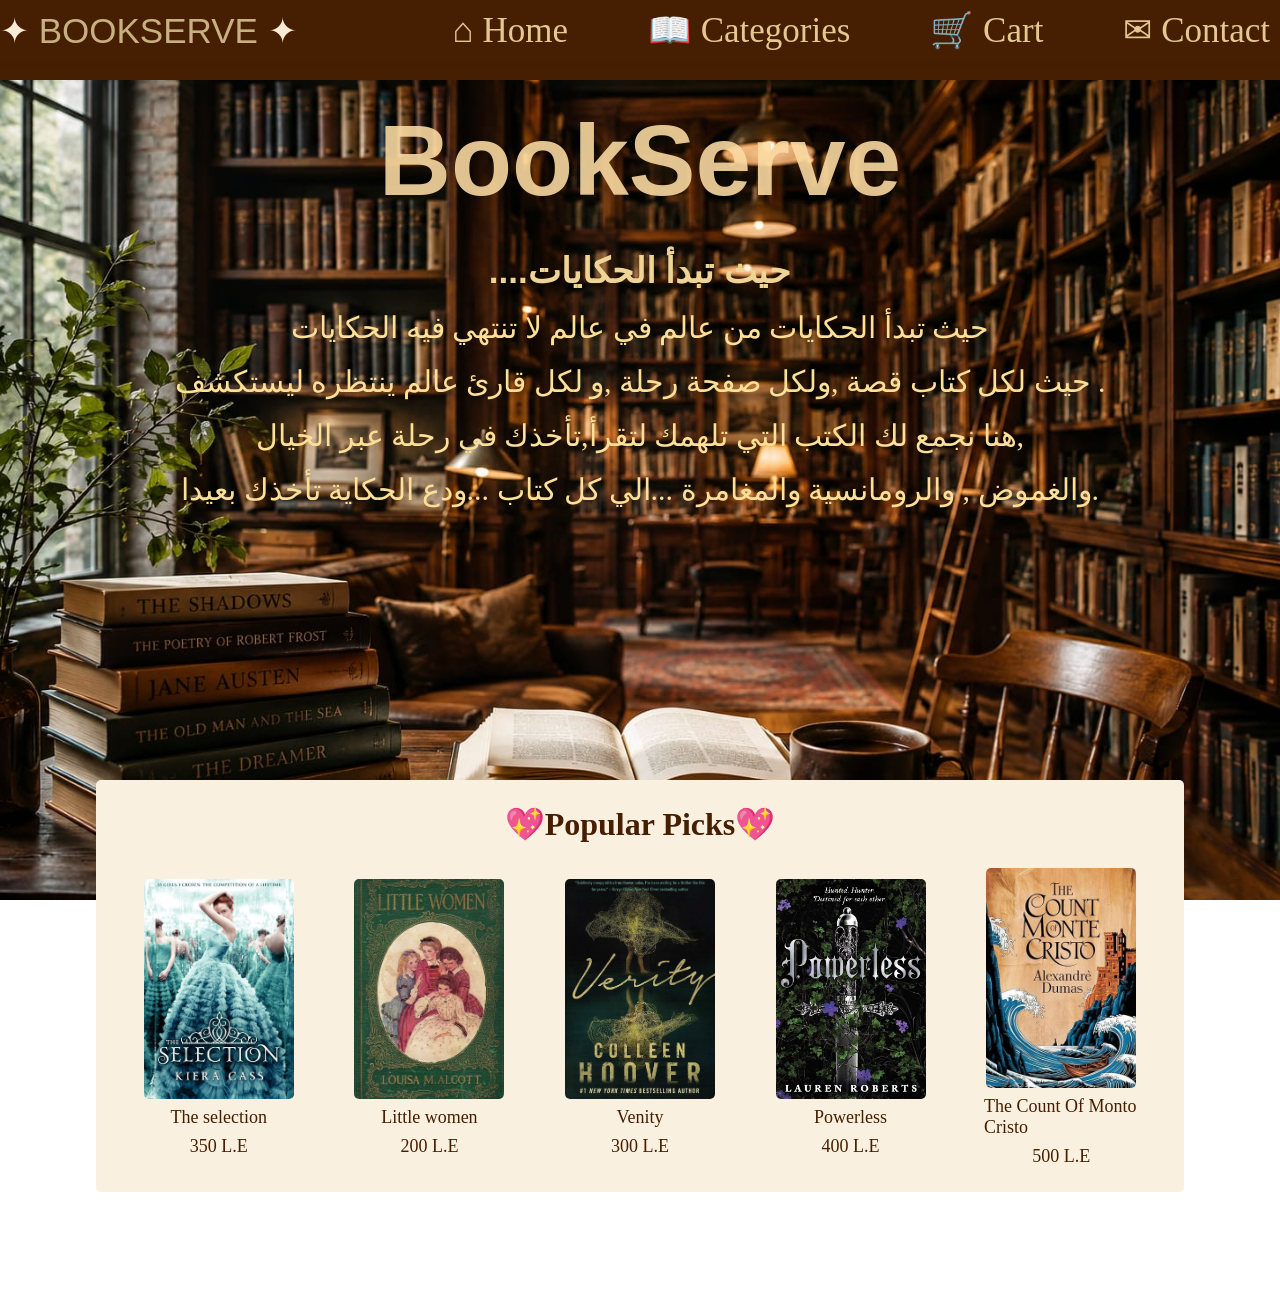
<file: index.html>
<html lang="en">

<head>
    <meta charset="UTF-8">
    <meta name="viewport" content="width=device-width, initial-scale=1.0">
   
    <title>BookServe</title>
    <link rel="stylesheet" href="../home/home.css">
</head>

<body>
    <header>
        <div id="navBar">
            <nav>
                <div class="logo">
                    <span>✦</span>
                    BOOKSERVE
                    <span>✦</span>
                </div>
                <ul>
                    <li>
                        <a href="../index.html">
                            <span class="icon">⌂</span>
                            Home
                        </a>
                    </li>

                    <li>
                        <a href="../categories/cat.html">
                            <span class="icon">📖</span>
                            Categories
                        </a>
                    </li>

                    <li>
                        <a href="#cart">
                            <span class="icon" id="cartButton">🛒</span>
                            Cart
                        </a>
                    </li>

                    <li>
                        <a href="../contact/contact.html">
                            <span class="icon">✉</span>
                            Contact
                        </a>
                    </li>
                </ul>
            </nav>
        </div>

    <!-- here is the content -->
 
        <section>
            <div>
                <h1>BookServe</h1>
            </div>

            <div class="content">
                <h2>....حيث تبدأ الحكايات</h2>
                <p>حيث تبدأ الحكايات من عالم في عالم لا تنتهي فيه الحكايات <br>
                    حيث لكل كتاب قصة ,ولكل صفحة رحلة ,و لكل قارئ عالم ينتظره ليستكشف . <br>
                    هنا نجمع لك الكتب التي تلهمك لتقرأ,تأخذك في رحلة عبر الخيال, <br>
                    والغموض , والرومانسية والمغامرة ...الي كل كتاب ...ودع الحكاية تأخذك بعيدا.
                </p>
            </div>
        </section>
    </header>

    <div class="conten">
        <h2> 💖Popular Picks💖</h2>
        <div class="conten-books">
            <img src="imghome/WhatsApp Image 2026-08-22 at 12.25.06 AM (1).jpeg" alt="book">
            <p>The selection</p>
            <p>350 L.E</p>
        </div>
        <div class="conten-books">
            <img src="imghome/WhatsApp Image 2026-08-22 at 12.25.06 AM (2).jpeg" alt="little">
            <p>Little women</p>
            <p>200 L.E</p>
        </div>
        <div class="conten-books">
            <img src="imghome/WhatsApp Image 2026-08-22 at 12.25.06 AM.jpeg" alt="book">
            <p>Venity</p>
            <p>300 L.E</p>
        </div>
        <div class="conten-books">
            <img src="imghome/WhatsApp Image 2026-08-22 at 12.25.07 AM (1).jpeg" alt="book">
            <p>Powerless</p>
            <p>400 L.E</p>
        </div>
        <div class="conten-books">
            <img src="imghome/WhatsApp Image 2026-08-22 at 12.25.07 AM.jpeg" alt="book">
            <p>The Count Of Monto Cristo</p>
            <p>500 L.E</p>
        </div>
    </div>

    <script>
        alert('Welcome To BookServe');
    </script>
    
</body>

</html>
</file>
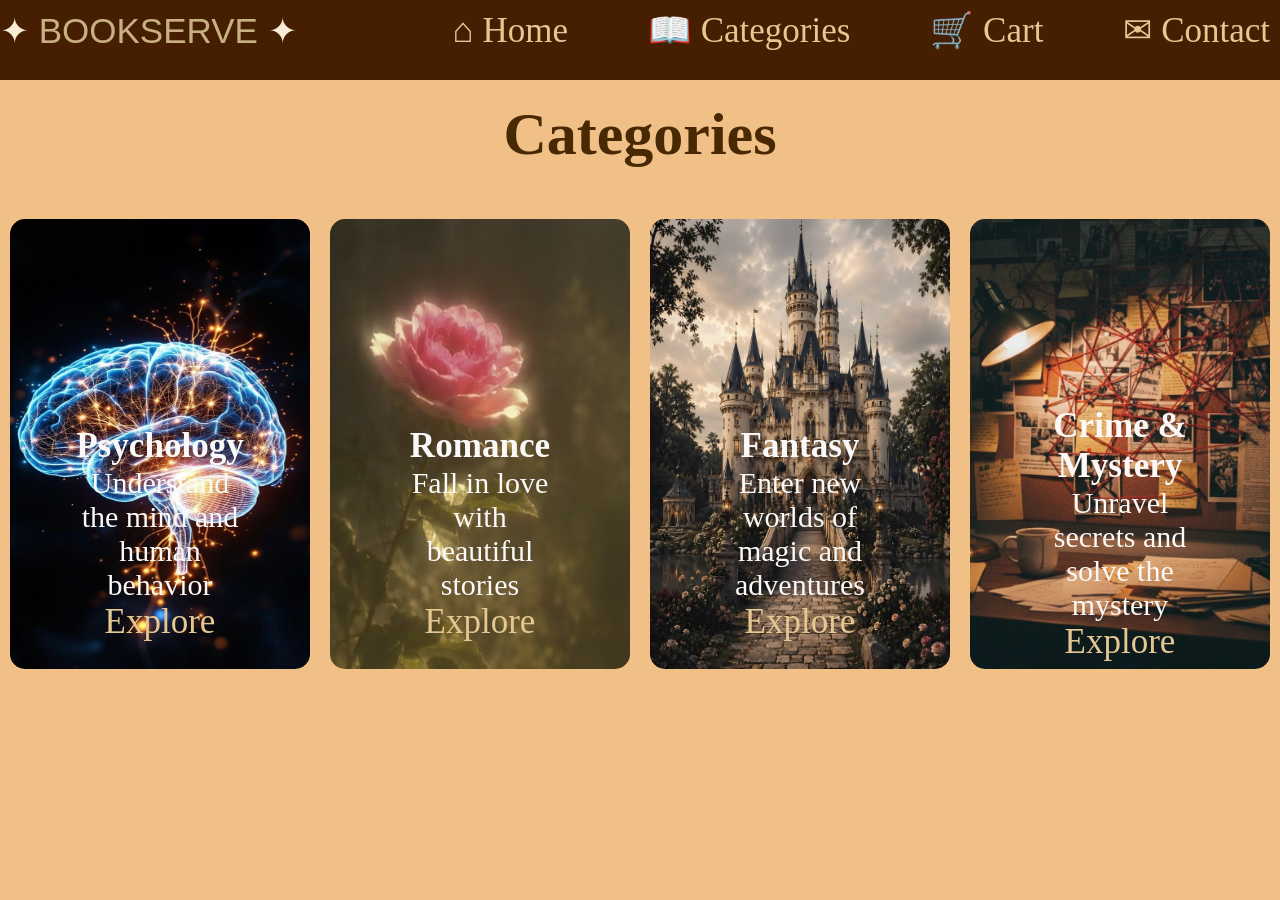
<file: categories/cat.html>
<html lang="en">
<head>
    <meta charset="UTF-8">
    <meta name="viewport" content="width=device-width, initial-scale=1.0">
    <title>Categories</title>
    <link rel="stylesheet" href="cat.css">
</head>
<body>
    <header>
        <div id="navBar">
            <nav>
                <div class="logo">
                    <span>✦</span>
                    BOOKSERVE
                    <span>✦</span>
                </div>
                <ul>
                    <li>
                        <a href="../index.html">
                            <span class="icon">⌂</span>
                            Home
                        </a>
                    </li>

                    <li>
                        <a href="cat.html">
                            <span class="icon">📖</span>
                            Categories
                        </a>
                    </li>

                    <li>
                        <a href="#contact">
                            <span class="icon" id="cartButton">🛒</span>
                            Cart
                        </a>
                    </li>

                    <li>
                        <a href="../contact/contact.html">
                            <span class="icon">✉</span>
                            Contact
                        </a>
                    </li>
                </ul>
            </nav>
        </div>
        <h2>Categories</h2>
        <div class="cat-books">
            <div class="cat-cat">
                <img src="imgCat/WhatsApp Image 2026-08-22 at 3.50.03 AM.jpeg" alt="brain">
                <div class="text">
                <h3>Psychology</h3>
                <p>Understand the mind and human behavior</p>
                <p><a href="../pyschology/pys.html">Explore</a></p>
                </div>
            </div>
            <div class="cat-cat">
                <img src="imgCat/WhatsApp Image 2026-08-22 at 3.50.04 AM (1).jpeg" alt="romance">
                <div class="text">
                <h3>Romance</h3>
                <p>Fall in love with beautiful stories</p>
                <p><a href="../romance/rom.html">Explore</a></p>
                </div>
            </div>
            <div class="cat-cat">
                <img src="imgCat/WhatsApp Image 2026-08-22 at 3.50.04 AM (2).jpeg" alt="fantasy">
                <div class="text">
                <h3>Fantasy</h3>
                <p>Enter new worlds of magic and adventures</p>
                <p><a href="../fantasy/fan.html">Explore</a></p>
                </div>
            </div>
            <div class="cat-cat">
                <img src="imgCat/WhatsApp Image 2026-08-22 at 3.50.04 AM.jpeg" alt="crime">
                <div class="text">
                <h3>Crime & Mystery</h3>
                <p>Unravel secrets and solve the mystery</p>
                <p><a href="../crime/crime.html">Explore</a></p>
                </div>
            </div>
        </div>
</header>

    
</body>
</html>
</file>
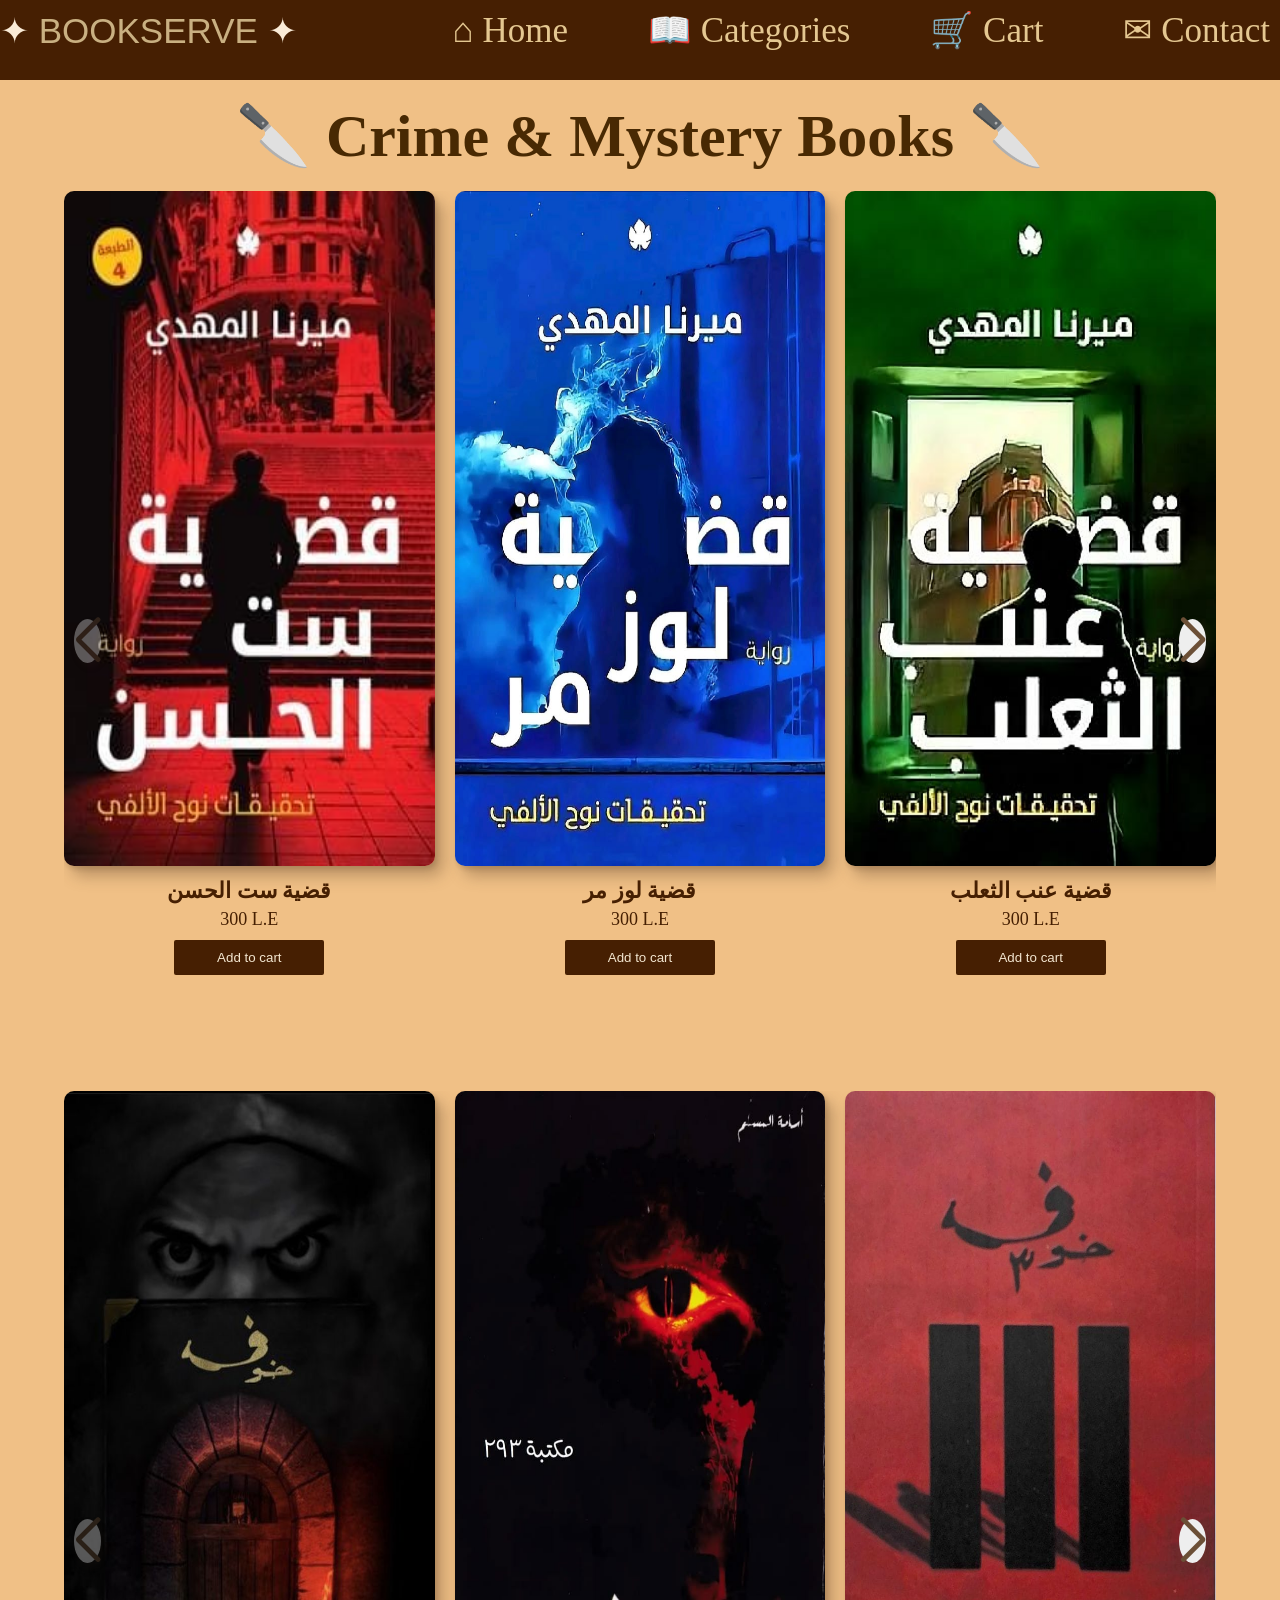
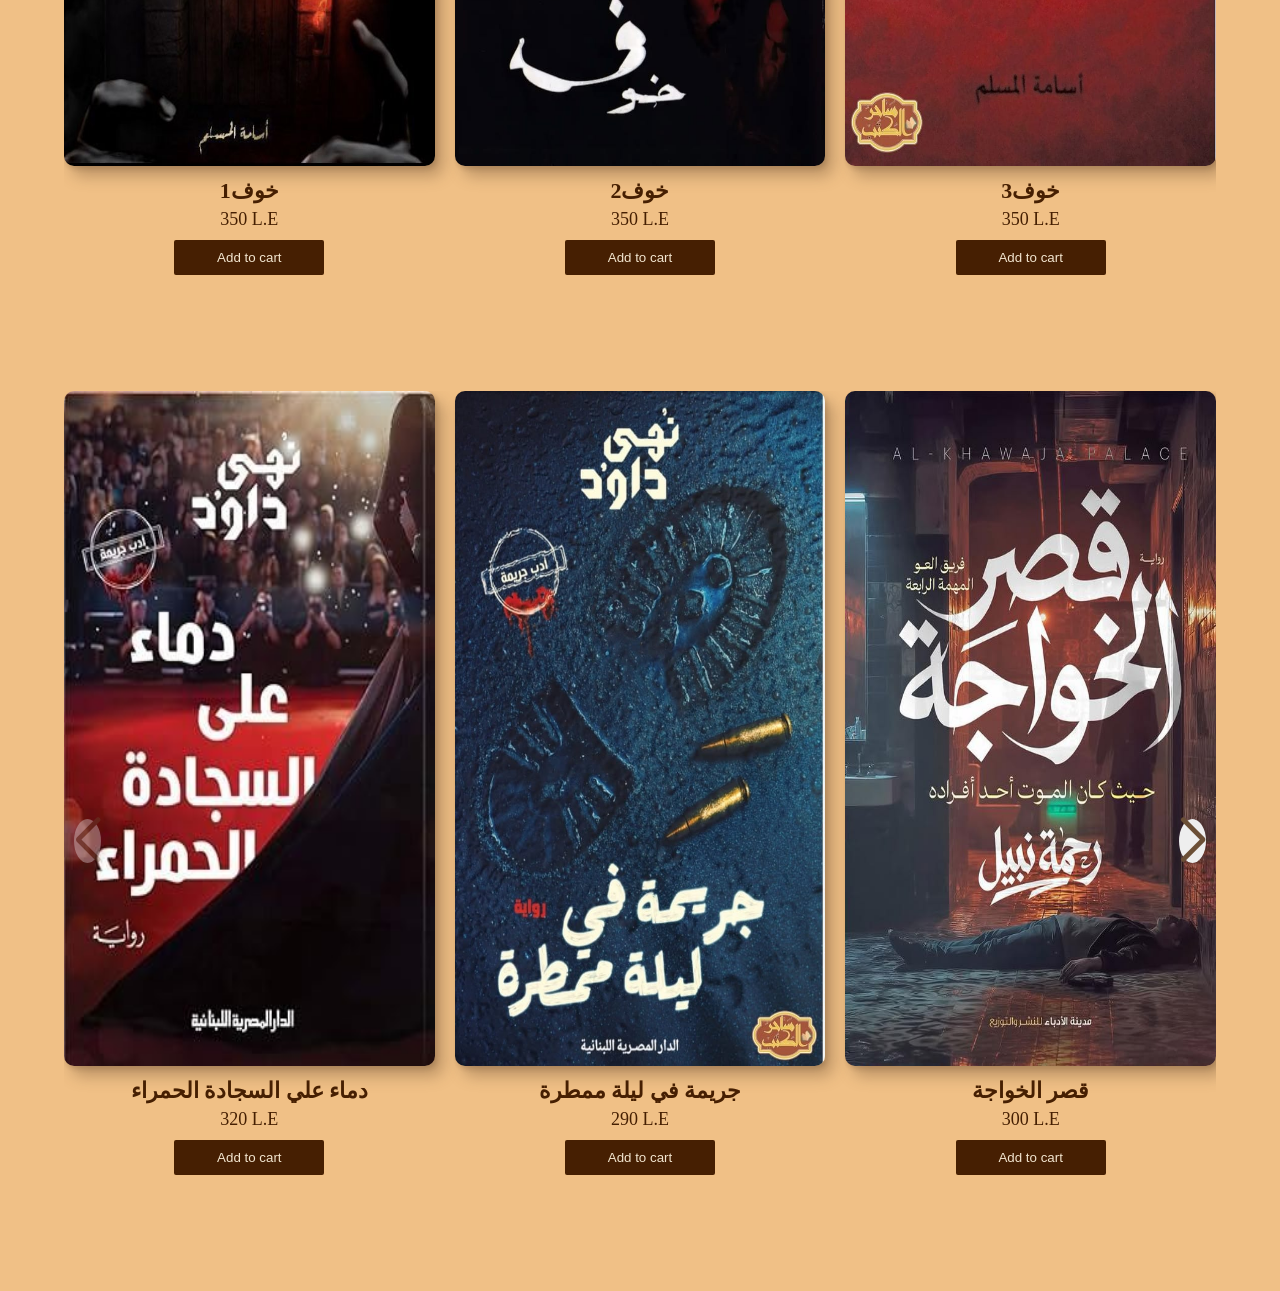
<file: crime/crime.html>
<html lang="en">
<head>
    <meta charset="UTF-8">
    <meta name="viewport" content="width=device-width, initial-scale=1.0">
    <title>thriller books</title>
    <link rel="stylesheet" href="../style.css">
     <link rel="stylesheet"
      href="https://cdn.jsdelivr.net/npm/swiper@11/swiper-bundle.min.css">
</head>
<body>
    <header>
        <div id="navBar">
            <nav>
                <div class="logo">
                    <span>✦</span>
                    BOOKSERVE
                    <span>✦</span>
                </div>
                <ul>
                    <li>
                        <a href="../home/home.html">
                            <span class="icon">⌂</span>
                            Home
                        </a>
                    </li>

                    <li>
                        <a href="../categories/cat.html">
                            <span class="icon">📖</span>
                            Categories
                        </a>
                    </li>

                    <li>
                        <a href="#contact">
                           <span class="icon" id="cartButton">🛒</span>
                            Cart
                        </a>
                    </li>

                    <li>
                        <a href="../contact/contact.html">
                            <span class="icon">✉</span>
                            Contact
                        </a>
                    </li>
                </ul>
            </nav>
        </div>
                        <!-- hidden sidecart --> 
                 <div class="cart-sidebar" id="cartSidebar">
    <div class="cart-header">
        <h2>your cart</h2>
        <button id="closeCart">X</button>
    </div>

    <div class="cart-items" id="cartItems">
        <!-- the books will appear here -->
    </div>
  <div class="cart-footer">

    <h3>Total: <span id="cartTotal">0</span> L.E</h3>

    <button id="clearCart">Clear Cart</button>

</div>
 </div>
        <!--  -->
        <h2 class="hh"> 🔪 Crime & Mystery Books 🔪 </h2>
<div class="swiper swiper1">

    <div class="swiper-wrapper">

        <div class="swiper-slide category-card">
            <img src="imgcrime/1.jpeg" alt="Crime">
            <h2>قضية ست الحسن</h2>
            <p>300 L.E</p>
            <button class="add-to-cart"
                data-id="20"
                data-name="قضية ست الحسن"
                data-price="300"
                data-image="imgcrime/1.jpeg">
                Add to cart
            </button>
        </div>

        <div class="swiper-slide category-card">
            <img src="imgcrime/2.jpeg" alt="Crime">
            <h2>قضية لوز مر</h2>
            <p>300 L.E</p>
            <button class="add-to-cart"
                data-id="21"
                data-name="قضية لوز مر"
                data-price="300"
                data-image="imgcrime/2.jpeg">
                Add to cart
            </button>
        </div>

        <div class="swiper-slide category-card">
            <img src="imgcrime/3.jpeg" alt="Crime">
            <h2>قضية عنب الثعلب</h2>
            <p>300 L.E</p>
            <button class="add-to-cart"
                data-id="22"
                data-name="قضية عنب الثعلب"
                data-price="300"
                data-image="imgcrime/3.jpeg">
                Add to cart
            </button>
        </div>

        <div class="swiper-slide category-card">
            <img src="imgcrime/4.jpeg" alt="Crime">
            <h2>قضية ذيل القط</h2>
            <p>300 L.E</p>
            <button class="add-to-cart"
                data-id="23"
                data-name="قضية ذيل القط"
                data-price="300"
                data-image="imgcrime/4.jpeg">
                Add to cart
            </button>
        </div>

        <div class="swiper-slide category-card">
            <img src="imgcrime/5.jpeg" alt="Crime">
            <h2>جاز وروك</h2>
            <p>370 L.E</p>
            <button class="add-to-cart"
                data-id="24"
                data-name="جاز وروك"
                data-price="370"
                data-image="imgcrime/5.jpeg">
                Add to cart
            </button>
        </div>

        <div class="swiper-slide category-card">
            <img src="imgcrime/6.jpeg" alt="Crime">
            <h2>قنبلة للاستخدام الشخصي</h2>
            <p>450 L.E</p>
            <button class="add-to-cart"
                data-id="25"
                data-name="قنبلة للاستخدام الشخصي"
                data-price="450"
                data-image="imgcrime/6.jpeg">
                Add to cart
            </button>
        </div>

    </div>

    <div class="swiper-button-next next1"></div>
    <div class="swiper-button-prev prev1"></div>

</div>


<!-- swiper 2 -->

<div class="swiper swiper2">

    <div class="swiper-wrapper">

        <div class="swiper-slide category-card">
            <img src="imgcrime/7.jpeg" alt="Crime">
            <h2>خوف1</h2>
            <p>350 L.E</p>
            <button class="add-to-cart"
                data-id="26"
                data-name="خوف1"
                data-price="350"
                data-image="imgcrime/7.jpeg">
                Add to cart
            </button>
        </div>

        <div class="swiper-slide category-card">
            <img src="imgcrime/8.jpeg" alt="Crime">
            <h2>خوف2</h2>
            <p>350 L.E</p>
            <button class="add-to-cart"
                data-id="27"
                data-name="خوف2"
                data-price="350"
                data-image="imgcrime/8.jpeg">
                Add to cart
            </button>
        </div>

        <div class="swiper-slide category-card">
            <img src="imgcrime/9.jpeg" alt="Crime">
            <h2>خوف3</h2>
            <p>350 L.E</p>
            <button class="add-to-cart"
                data-id="28"
                data-name="خوف3"
                data-price="350"
                data-image="imgcrime/9.jpeg">
                Add to cart
            </button>
        </div>

        <div class="swiper-slide category-card">
            <img src="imgcrime/10.jpeg" alt="Crime">
            <h2>انتريخيستوس</h2>
            <p>100 L.E</p>
            <button class="add-to-cart"
                data-id="29"
                data-name="انتريخيستوس"
                data-price="100"
                data-image="imgcrime/10.jpeg">
                Add to cart
            </button>
        </div>

        <div class="swiper-slide category-card">
            <img src="imgcrime/11.jpeg" alt="Crime">
            <h2>عمارة 9</h2>
            <p>370 L.E</p>
            <button class="add-to-cart"
                data-id="30"
                data-name="عمارة 9"
                data-price="370"
                data-image="imgcrime/11.jpeg">
                Add to cart
            </button>
        </div>

        <div class="swiper-slide category-card">
            <img src="imgcrime/12.jpeg" alt="Crime">
            <h2>العمي</h2>
            <p>500 L.E</p>
            <button class="add-to-cart"
                data-id="31"
                data-name="العمي"
                data-price="500"
                data-image="imgcrime/12.jpeg">
                Add to cart
            </button>
        </div>

    </div>

    <div class="swiper-button-next next2"></div>
    <div class="swiper-button-prev prev2"></div>

</div>


<!-- swiper 3 -->

<div class="swiper swiper3">

    <div class="swiper-wrapper">

        <div class="swiper-slide category-card">
            <img src="imgcrime/13.jpeg" alt="Crime">
            <h2>دماء علي السجادة الحمراء</h2>
            <p>320 L.E</p>
            <button class="add-to-cart"
                data-id="32"
                data-name="دماء علي السجادة الحمراء"
                data-price="320"
                data-image="imgcrime/13.jpeg">
                Add to cart
            </button>
        </div>

        <div class="swiper-slide category-card">
            <img src="imgcrime/14.jpeg" alt="Crime">
            <h2>جريمة في ليلة ممطرة</h2>
            <p>290 L.E</p>
            <button class="add-to-cart"
                data-id="33"
                data-name="جريمة في ليلة ممطرة"
                data-price="290"
                data-image="imgcrime/14.jpeg">
                Add to cart
            </button>
        </div>

        <div class="swiper-slide category-card">
            <img src="imgcrime/15.jpeg" alt="Crime">
            <h2>قصر الخواجة</h2>
            <p>300 L.E</p>
            <button class="add-to-cart"
                data-id="34"
                data-name="قصر الخواجة"
                data-price="300"
                data-image="imgcrime/15.jpeg">
                Add to cart
            </button>
        </div>

        <div class="swiper-slide category-card">
            <img src="imgcrime/16.jpeg" alt="Crime">
            <h2>بدافع القتل</h2>
            <p>500 L.E</p>
            <button class="add-to-cart"
                data-id="35"
                data-name="بدافع القتل"
                data-price="500"
                data-image="imgcrime/16.jpeg">
                Add to cart
            </button>
        </div>

        <div class="swiper-slide category-card">
            <img src="imgcrime/17.jpeg" alt="Crime">
            <h2>جمرة</h2>
            <p>270 L.E</p>
            <button class="add-to-cart"
                data-id="36"
                data-name="جمرة"
                data-price="270"
                data-image="imgcrime/17.jpeg">
                Add to cart
            </button>
        </div>

        <div class="swiper-slide category-card">
            <img src="imgcrime/18.jpeg" alt="Crime">
            <h2>يوتوبيا</h2>
            <p>250 L.E</p>
            <button class="add-to-cart"
                data-id="37"
                data-name="يوتوبيا"
                data-price="250"
                data-image="imgcrime/18.jpeg">
                Add to cart
            </button>
        </div>

    </div>

    <div class="swiper-button-next next3"></div>
    <div class="swiper-button-prev prev3"></div>

</div>
        
    <script src="https://cdn.jsdelivr.net/npm/swiper@11/swiper-bundle.min.js"></script>
<script src="../all.js"></script>
</body>
</html>
</file>
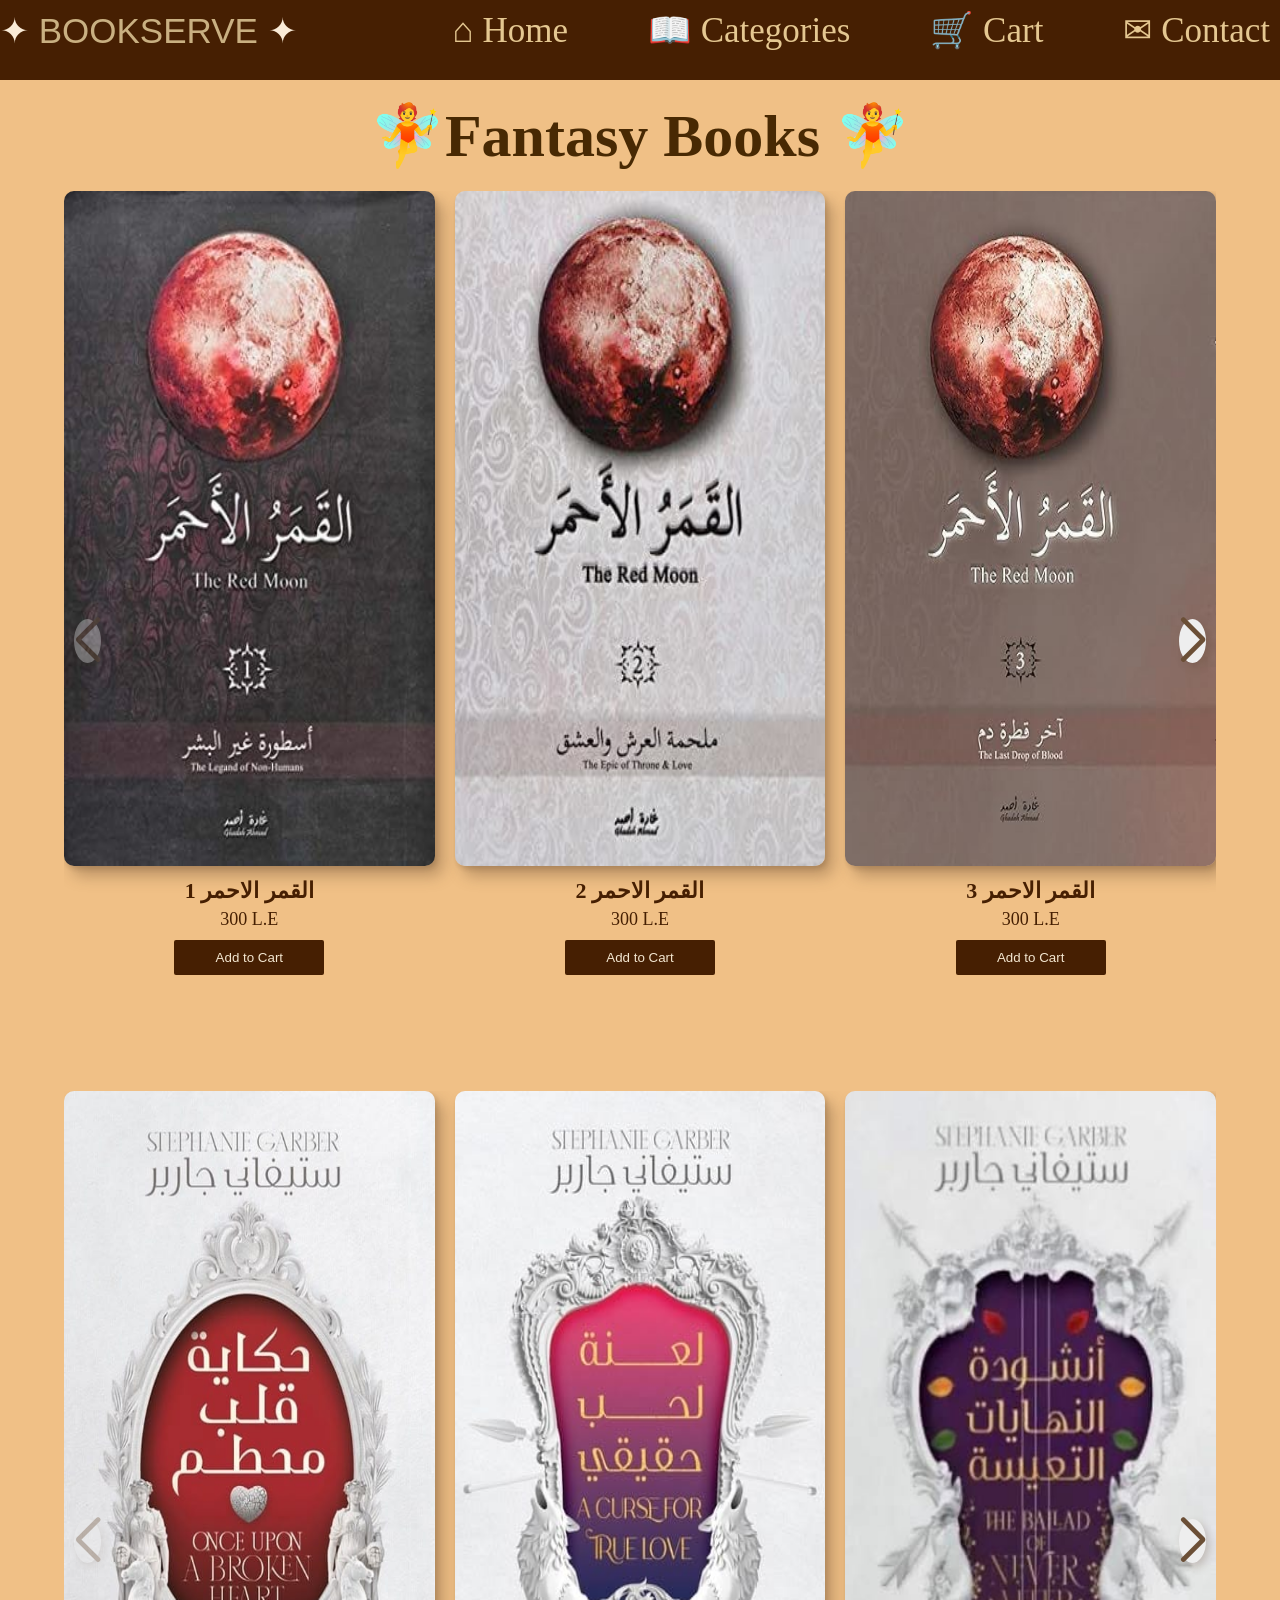
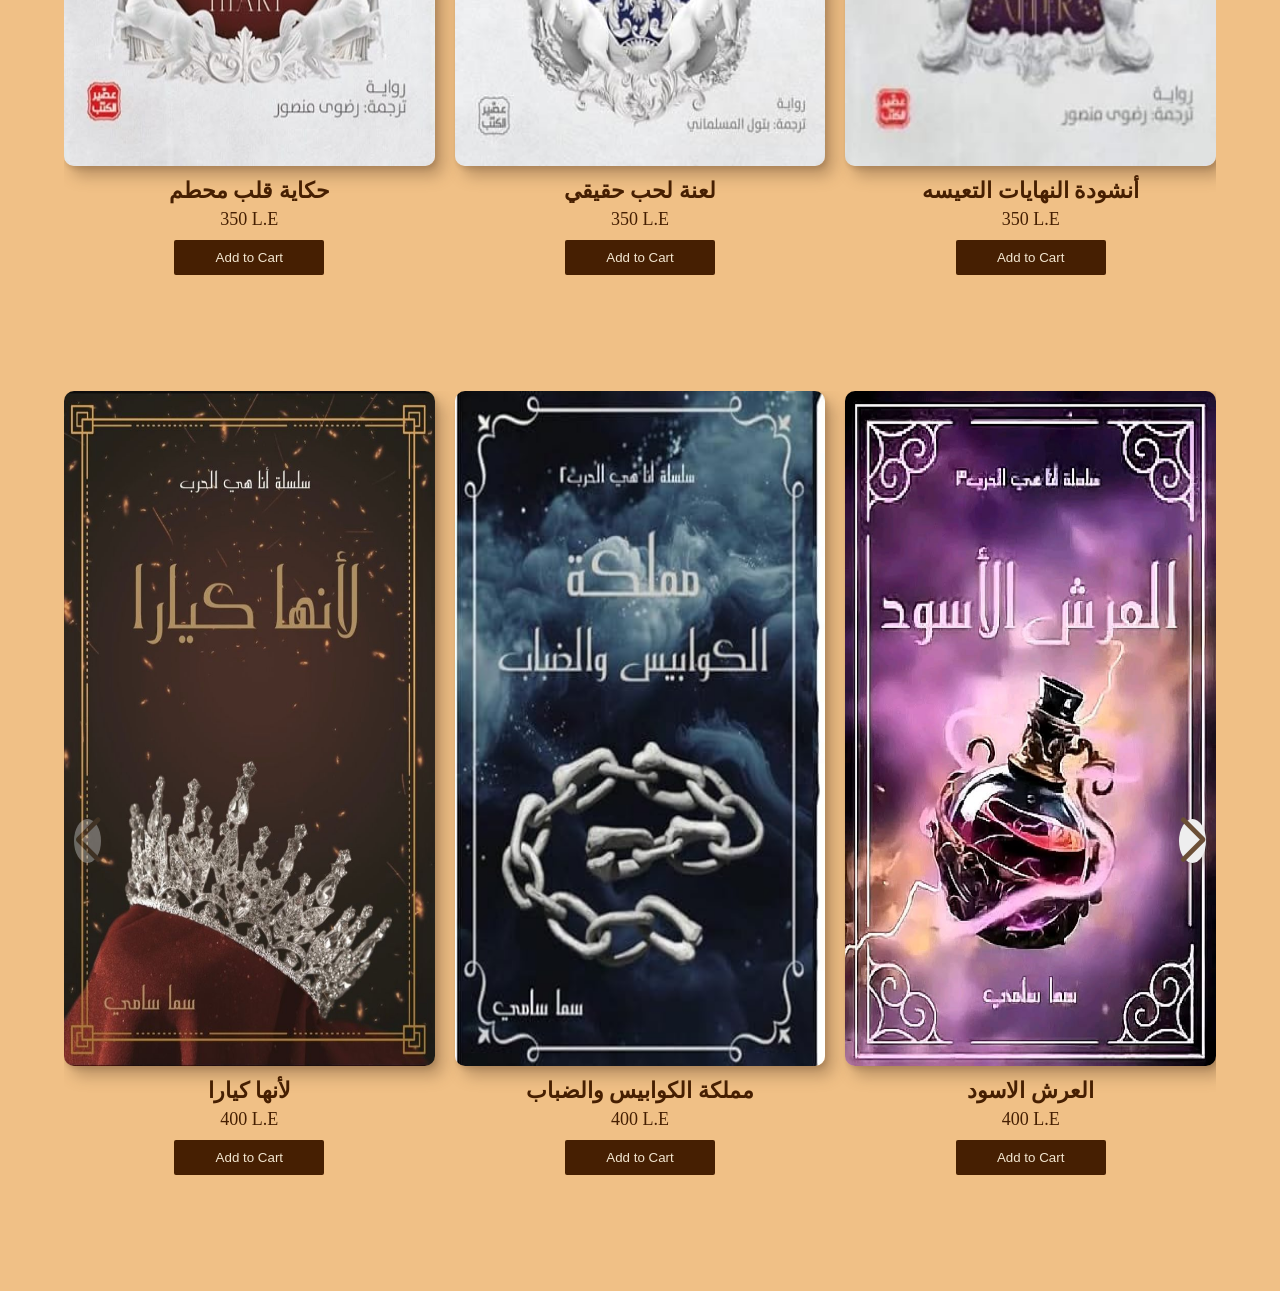
<file: fantasy/fan.html>
<html lang="en">
<head>
    <meta charset="UTF-8">
    <meta name="viewport" content="width=device-width, initial-scale=1.0">
    <title>Fantasy books</title>
    <link rel="stylesheet" href="../style.css">
     <link rel="stylesheet"
      href="https://cdn.jsdelivr.net/npm/swiper@11/swiper-bundle.min.css">
</head>
<body>
    <header>
        <div id="navBar">
            <nav>
                <div class="logo">
                    <span>✦</span>
                    BOOKSERVE
                    <span>✦</span>
                </div>
                <ul>
                    <li>
                        <a href="../home/home.html">
                            <span class="icon">⌂</span>
                            Home
                        </a>
                    </li>

                    <li>
                        <a href="../categories/cat.html">
                            <span class="icon">📖</span>
                            Categories
                        </a>
                    </li>

                    <li>
                        <a href="#contact">
                            <span class="icon" id="cartButton">🛒</span>
                            Cart
                        </a>
                    </li>

                    <li>
                        <a href="../contact/contact.html">
                            <span class="icon">✉</span>
                            Contact
                        </a>
                    </li>
                </ul>
            </nav>
        </div>
                <!-- hidden sidecart --> 
                 <div class="cart-sidebar" id="cartSidebar">
    <div class="cart-header">
        <h2>your cart</h2>
        <button id="closeCart">X</button>
    </div>

    <div class="cart-items" id="cartItems">
        <!-- the books will appear here -->
    </div>
  <div class="cart-footer">

    <h3>Total: <span id="cartTotal">0</span> L.E</h3>

    <button id="clearCart">Clear Cart</button>

</div>
 </div>

 <!--  -->
        <h2 class="hh">🧚Fantasy Books 🧚</h2>
   <!-- swiper 1 -->
<div class="swiper swiper1">

    <div class="swiper-wrapper">

        <div class="swiper-slide category-card">
            <img src="imgfan/1.jpeg" alt="Fantasy">
            <h2>القمر الاحمر 1</h2>
            <p>300 L.E</p>
            <button
                class="add-to-cart"
                data-id="book19"
                data-name="القمر الاحمر 1"
                data-price="300"
                data-image="imgfan/1.jpeg">
                Add to Cart
            </button>
        </div>

        <div class="swiper-slide category-card">
            <img src="imgfan/2.jpeg" alt="Psychology">
            <h2>القمر الاحمر 2</h2>
            <p>300 L.E</p>
            <button
                class="add-to-cart"
                data-id="book20"
                data-name="القمر الاحمر 2"
                data-price="300"
                data-image="imgfan/2.jpeg">
                Add to Cart
            </button>
        </div>

        <div class="swiper-slide category-card">
            <img src="imgfan/3.jpeg" alt="Mystery">
            <h2>القمر الاحمر 3</h2>
            <p>300 L.E</p>
            <button
                class="add-to-cart"
                data-id="book21"
                data-name="القمر الاحمر 3"
                data-price="300"
                data-image="imgfan/3.jpeg">
                Add to Cart
            </button>
        </div>

        <div class="swiper-slide category-card">
            <img src="imgfan/4.jpeg" alt="Romance">
            <h2>الاميره والعفاريت</h2>
            <p>210 L.E</p>
            <button
                class="add-to-cart"
                data-id="book22"
                data-name="الاميره والعفاريت"
                data-price="210"
                data-image="imgfan/4.jpeg">
                Add to Cart
            </button>
        </div>

        <div class="swiper-slide category-card">
            <img src="imgfan/5.jpeg" alt="Classics">
            <h2>تروفانتس</h2>
            <p>370 L.E</p>
            <button
                class="add-to-cart"
                data-id="book23"
                data-name="تروفانتس"
                data-price="370"
                data-image="imgfan/5.jpeg">
                Add to Cart
            </button>
        </div>

        <div class="swiper-slide category-card">
            <img src="imgfan/6.jpeg" alt="Adventure">
            <h2>صائدة القلوب</h2>
            <p>450 L.E</p>
            <button
                class="add-to-cart"
                data-id="book24"
                data-name="صائدة القلوب"
                data-price="450"
                data-image="imgfan/6.jpeg">
                Add to Cart
            </button>
        </div>

    </div>

    <div class="swiper-button-next next1"></div>
    <div class="swiper-button-prev prev1"></div>

</div>


<!-- swiper 2 -->
<div class="swiper swiper2">

    <div class="swiper-wrapper">

        <div class="swiper-slide category-card">
            <img src="imgfan/7.jpeg" alt="Fantasy">
            <h2>حكاية قلب محطم</h2>
            <p>350 L.E</p>
            <button
                class="add-to-cart"
                data-id="book25"
                data-name="حكاية قلب محطم"
                data-price="350"
                data-image="imgfan/7.jpeg">
                Add to Cart
            </button>
        </div>

        <div class="swiper-slide category-card">
            <img src="imgfan/8.jpeg" alt="Psychology">
            <h2>لعنة لحب حقيقي</h2>
            <p>350 L.E</p>
            <button
                class="add-to-cart"
                data-id="book26"
                data-name="لعنة لحب حقيقي"
                data-price="350"
                data-image="imgfan/8.jpeg">
                Add to Cart
            </button>
        </div>

        <div class="swiper-slide category-card">
            <img src="imgfan/9.jpeg" alt="Mystery">
            <h2>أنشودة النهايات التعيسه</h2>
            <p>350 L.E</p>
            <button
                class="add-to-cart"
                data-id="book27"
                data-name="أنشودة النهايات التعيسه"
                data-price="350"
                data-image="imgfan/9.jpeg">
                Add to Cart
            </button>
        </div>

        <div class="swiper-slide category-card">
            <img src="imgfan/10.jpeg" alt="Romance">
            <h2>الشيطان والمياة المظلمة</h2>
            <p>600 L.E</p>
            <button
                class="add-to-cart"
                data-id="book28"
                data-name="الشيطان والمياة المظلمة"
                data-price="600"
                data-image="imgfan/10.jpeg">
                Add to Cart
            </button>
        </div>

        <div class="swiper-slide category-card">
            <img src="imgfan/11.jpeg" alt="Classics">
            <h2>ميت حتي حلول الظلام</h2>
            <p>370 L.E</p>
            <button
                class="add-to-cart"
                data-id="book29"
                data-name="ميت حتي حلول الظلام"
                data-price="370"
                data-image="imgfan/11.jpeg">
                Add to Cart
            </button>
        </div>

        <div class="swiper-slide category-card">
            <img src="imgfan/12.jpeg" alt="Adventure">
            <h2>شهاب ولعنة الدم</h2>
            <p>500 L.E</p>
            <button
                class="add-to-cart"
                data-id="book30"
                data-name="شهاب ولعنة الدم"
                data-price="500"
                data-image="imgfan/12.jpeg">
                Add to Cart
            </button>
        </div>

    </div>

    <div class="swiper-button-next next2"></div>
    <div class="swiper-button-prev prev2"></div>

</div>


<!-- swiper 3 -->
<div class="swiper swiper3">

    <div class="swiper-wrapper">

        <div class="swiper-slide category-card">
            <img src="imgfan/13.jpeg" alt="Fantasy">
            <h2>لأنها كيارا</h2>
            <p>400 L.E</p>
            <button
                class="add-to-cart"
                data-id="book31"
                data-name="لأنها كيارا"
                data-price="400"
                data-image="imgfan/13.jpeg">
                Add to Cart
            </button>
        </div>

        <div class="swiper-slide category-card">
            <img src="imgfan/14.jpeg" alt="Psychology">
            <h2>مملكة الكوابيس والضباب</h2>
            <p>400 L.E</p>
            <button
                class="add-to-cart"
                data-id="book32"
                data-name="مملكة الكوابيس والضباب"
                data-price="400"
                data-image="imgfan/14.jpeg">
                Add to Cart
            </button>
        </div>

        <div class="swiper-slide category-card">
            <img src="imgfan/15.jpeg" alt="Mystery">
            <h2>العرش الاسود</h2>
            <p>400 L.E</p>
            <button
                class="add-to-cart"
                data-id="book33"
                data-name="العرش الاسود"
                data-price="400"
                data-image="imgfan/15.jpeg">
                Add to Cart
            </button>
        </div>

        <div class="swiper-slide category-card">
            <img src="imgfan/16.jpeg" alt="Romance">
            <h2>لحن الخوف والصمت</h2>
            <p>400 L.E</p>
            <button
                class="add-to-cart"
                data-id="book34"
                data-name="لحن الخوف والصمت"
                data-price="400"
                data-image="imgfan/16.jpeg">
                Add to Cart
            </button>
        </div>

        <div class="swiper-slide category-card">
            <img src="imgfan/17.jpeg" alt="Classics">
            <h2>المتجر السحري</h2>
            <p>270 L.E</p>
            <button
                class="add-to-cart"
                data-id="book35"
                data-name="المتجر السحري"
                data-price="270"
                data-image="imgfan/17.jpeg">
                Add to Cart
            </button>
        </div>

        <div class="swiper-slide category-card">
            <img src="imgfan/18.jpeg" alt="Adventure">
            <h2>لعنة اليسيتير</h2>
            <p>250 L.E</p>
            <button
                class="add-to-cart"
                data-id="book36"
                data-name="لعنة اليسيتير"
                data-price="250"
                data-image="imgfan/18.jpeg">
                Add to Cart
            </button>
        </div>

    </div>

    <div class="swiper-button-next next3"></div>
    <div class="swiper-button-prev prev3"></div>

</div>
        
    <script src="https://cdn.jsdelivr.net/npm/swiper@11/swiper-bundle.min.js"></script>
<script src="../all.js"></script>
</body>
</html>
</file>
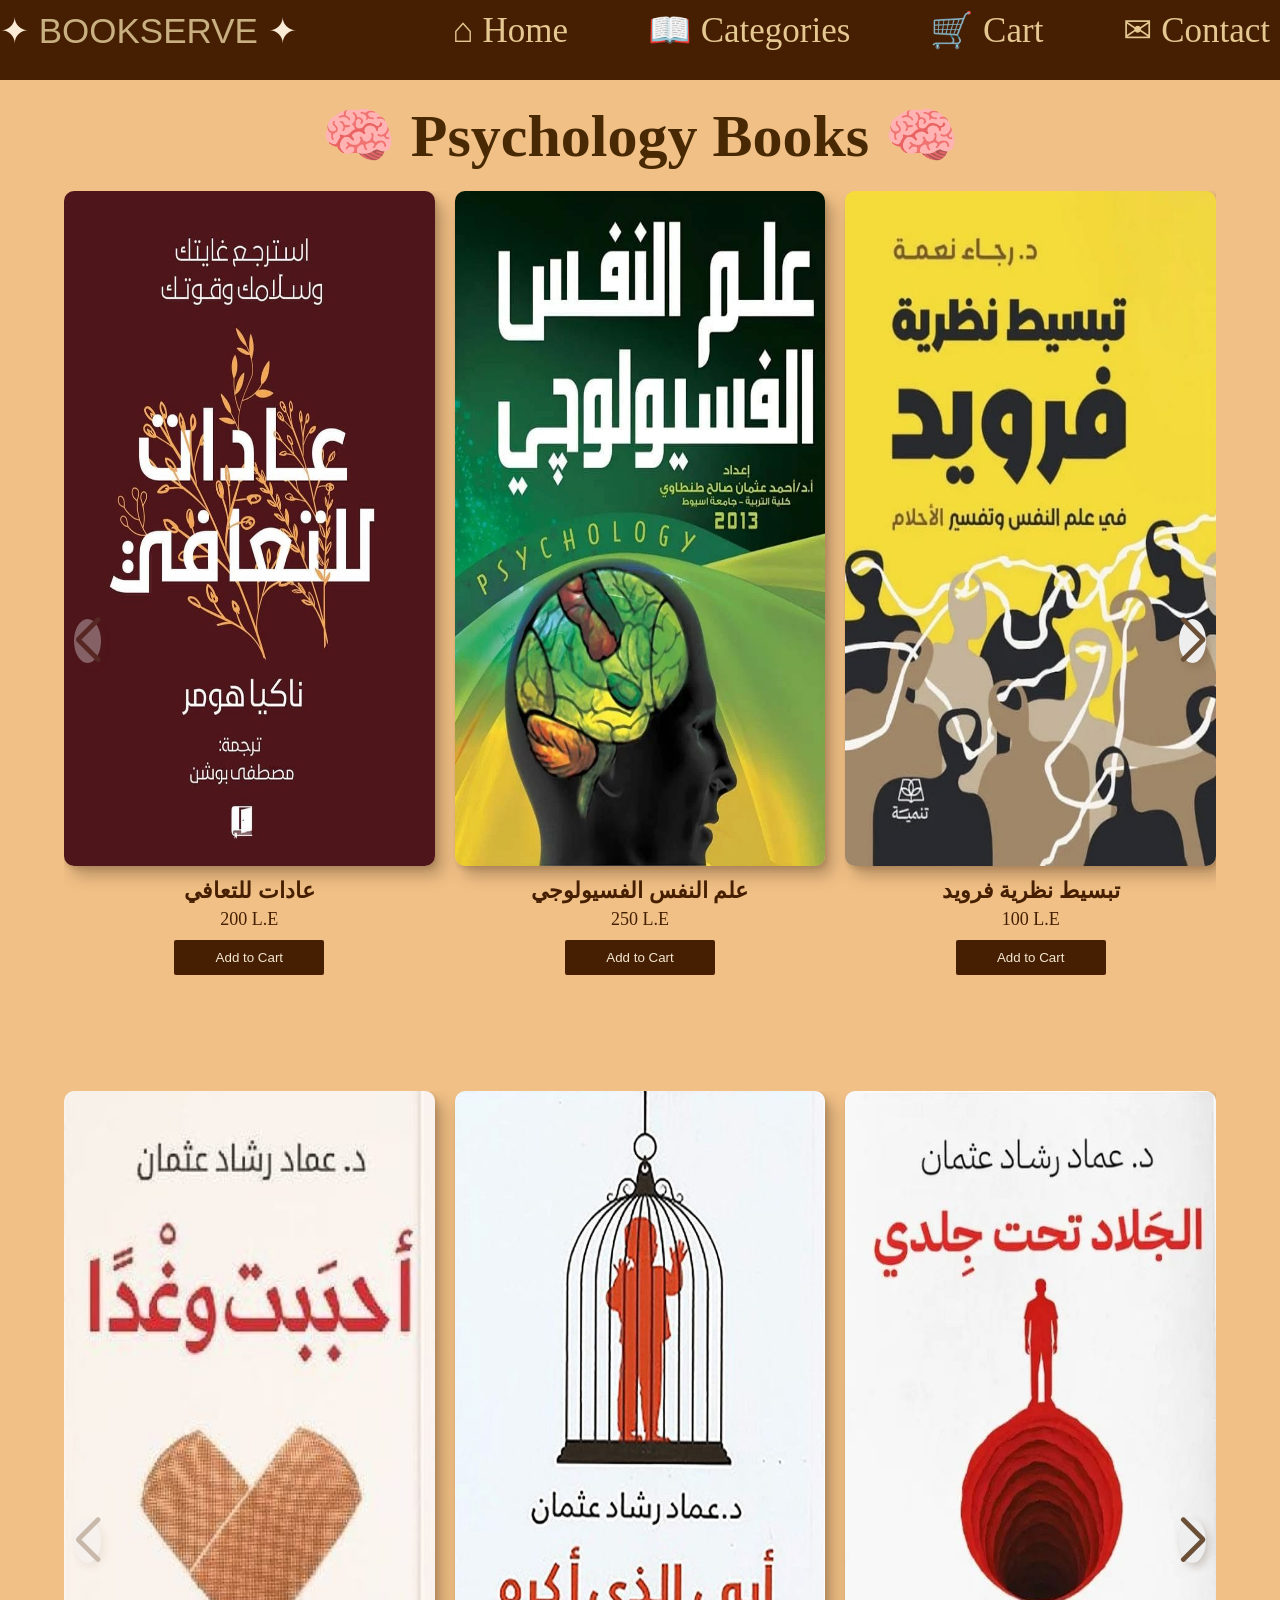
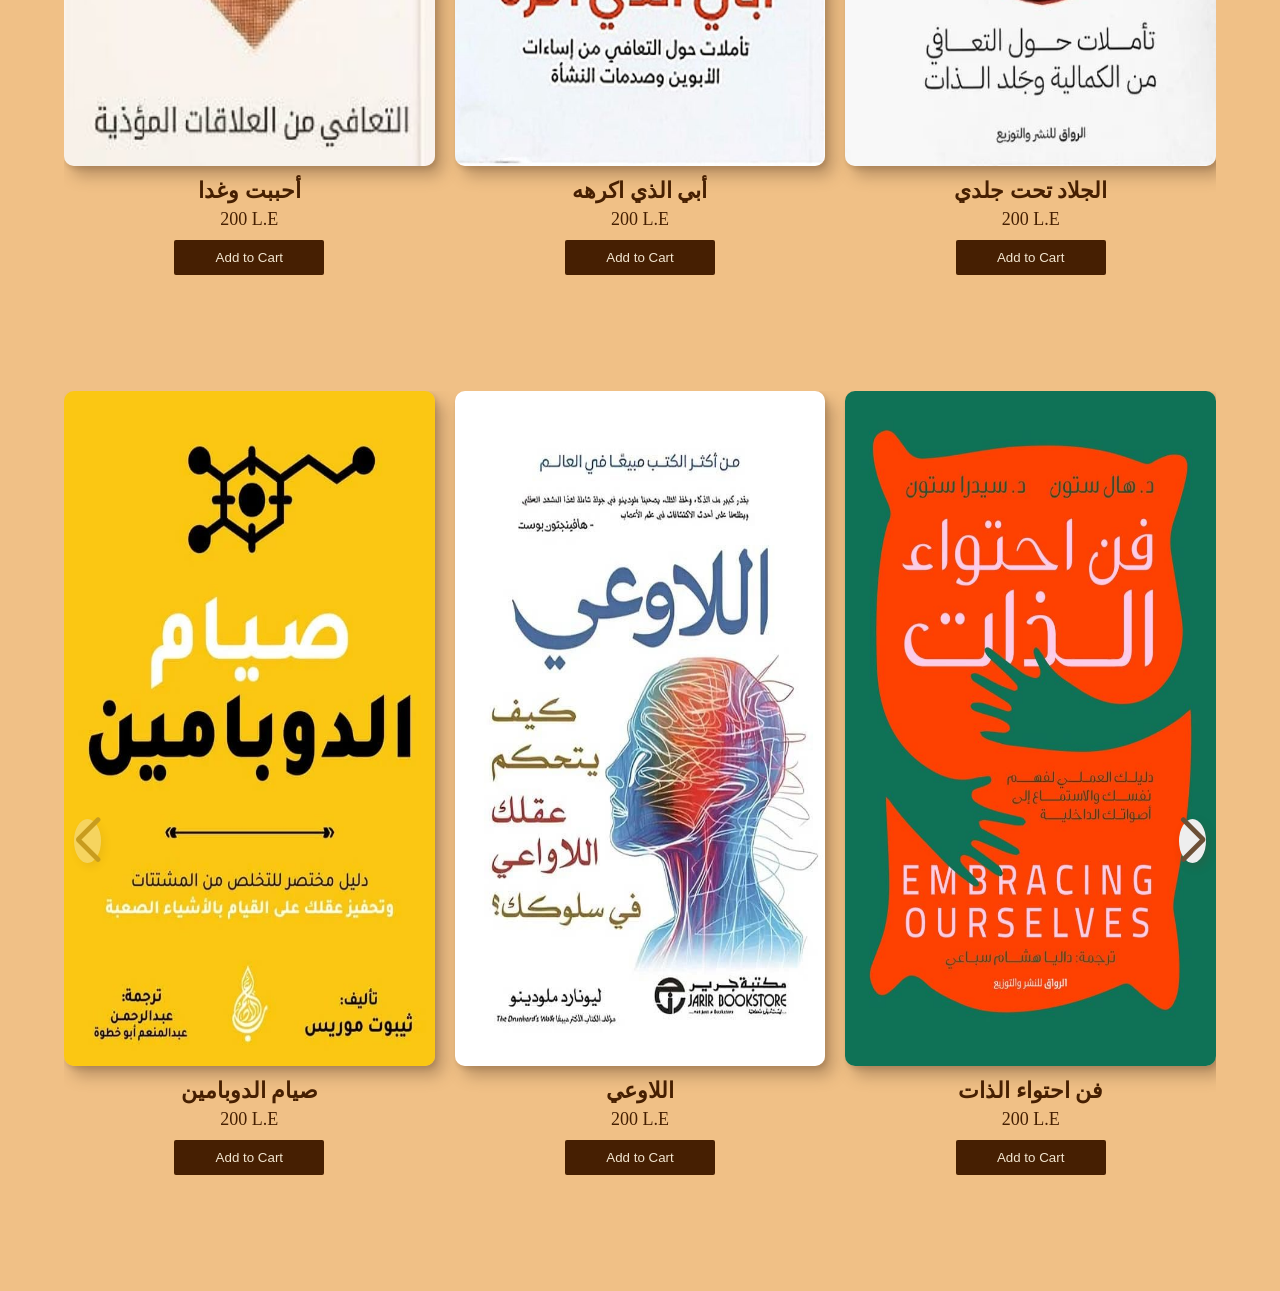
<file: pyschology/pys.html>
<html lang="en">
<head>
    <meta charset="UTF-8">
    <meta name="viewport" content="width=device-width, initial-scale=1.0">
    <title>Psychology</title>
    <link rel="stylesheet" href="../style.css">
    <link rel="stylesheet"
      href="https://cdn.jsdelivr.net/npm/swiper@11/swiper-bundle.min.css">
</head>
<body>
    <header>
        <div id="navBar">
            <nav>
                <div class="logo">
                    <span>✦</span>
                    BOOKSERVE
                    <span>✦</span>
                </div>
                <ul>
                    <li>
                        <a href="../home/home.html">
                            <span class="icon">⌂</span>
                            Home
                        </a>
                    </li>

                    <li>
                        <a href="../categories/cat.html">
                            <span class="icon">📖</span>
                            Categories
                        </a>
                    </li>

                    <li>
                        <a href="#contact">
                            <span class="icon" id="cartButton">🛒</span>
                            Cart
                        </a>
                    </li>

                    <li>
                        <a href="../contact/contact.html">
                            <span class="icon">✉</span>
                            Contact
                        </a>
                    </li>
                </ul>
            </nav>
        </div>
        <!-- hidden sidecart -->
 <div class="cart-sidebar" id="cartSidebar">
    <div class="cart-header">
        <h2>your cart</h2>
        <button id="closeCart">X</button>
    </div>

    <div class="cart-items" id="cartItems">
        <!-- the books will appear here -->
    </div>
  <div class="cart-footer">

    <h3>Total: <span id="cartTotal">0</span> L.E</h3>

    <button id="clearCart">Clear Cart</button>

</div>
 </div>

    <!-- here is the content -->
        <h2 class="hh">🧠 Psychology Books 🧠</h2>
        <!-- swiper -->
         <!-- first row -->
         <div class="swiper swiper1">

    <div class="swiper-wrapper">

        <div class="swiper-slide category-card">
            <img src="imgPys/13.jpeg" alt="Fantasy">
            <h2>عادات للتعافي</h2>
            <p>200 L.E</p>
            <button 
    class="add-to-cart"
    data-id="book1"
    data-name="عادات للتعافي"
    data-price="200"
    data-image= "imgPys/13.jpeg" >
    Add to Cart
</button>
        </div>

        <div class="swiper-slide category-card">
            <img src="imgPys/14.jpeg" alt="Psychology">
            <h2>علم النفس الفسيولوجي</h2>
             <p>250 L.E</p>

        <button
    class="add-to-cart"
    data-id="book2"
    data-name="علم النفس الفسيولوجي"
    data-price="250"
    data-image= "imgPys/14.jpeg" >
    Add to Cart
</button>
        </div>

        <div class="  swiper-slide category-card">
            <img src="imgPys/15.jpeg" alt="Mystery">
            <h2>تبسيط نظرية فرويد</h2>
             <p>100 L.E</p>
                    <button
    class="add-to-cart"
    data-id="book3"
    data-name="تبسيط نظرية فرويد"
    data-price="100"
    data-image= "imgPys/15.jpeg" >
    Add to Cart
</button>
        </div>

        <div class="swiper-slide category-card">
            <img src="imgPys/16.jpeg" alt="Romance">
            <h2>محاط بالحمقي</h2>
             <p>210 L.E</p>
                               <button
    class="add-to-cart"
    data-id="book4"
    data-name="محاط بالحمقي"
    data-price="210"
    data-image= "imgPys/16.jpeg" >
    Add to Cart
</button>
        </div>

        <div class=" swiper-slide category-card">
            <img src="imgPys/17.jpeg" alt="Classics">
            <h2>قوانين التحرر من الصراع النفسي</h2>
             <p>370 L.E</p>
                               <button
    class="add-to-cart"
    data-id="book5"
    data-name="قوانين التحرر من الصراع النفسي"
    data-price="370"
    data-image= "imgPys/17.jpeg" >
    Add to Cart
</button>
        </div>

        <div class="swiper-slide category-card">
            <img src="imgPys/18.jpeg" alt="Adventure">
            <h2>الهشاشة النفسية</h2>
             <p>150 L.E</p>
                               <button
    class="add-to-cart"
    data-id="book6"
    data-name="الهشاشه النفسية"
    data-price="150"
    data-image= "imgPys/18.jpeg" >
    Add to Cart
</button>
        </div>

    </div>

    <!-- الأسهم -->
    <div class="swiper-button-next next1"></div>
    <div class="swiper-button-prev prev1"></div>

</div>
        </header>
         <!-- swiper 2 -->
           <div class="swiper swiper2">

    <div class="swiper-wrapper">

        <div class="swiper-slide category-card">
            <img src="imgPys/1.jpeg" alt="Fantasy">
            <h2>أحببت وغدا</h2>
            <p>200 L.E</p>
                               <button
    class="add-to-cart"
    data-id="book7"
    data-name="احببت وغدا"
    data-price="200"
    data-image= "imgPys/1.jpeg" >
    Add to Cart
</button>
        </div>

        <div class="swiper-slide category-card">
            <img src="imgPys/2.jpeg" alt="Psychology">
            <h2>أبي الذي اكرهه</h2>
             <p>200 L.E</p>
                               <button
    class="add-to-cart"
    data-id="book8"
    data-name="ابي الذي اكرهه"
    data-price="200"
    data-image= "imgPys/2.jpeg" >
    Add to Cart
</button>
        </div>

        <div class="  swiper-slide category-card">
            <img src="imgPys/3.jpeg" alt="Mystery">
            <h2>الجلاد تحت جلدي</h2>
             <p>200 L.E</p>
                               <button
    class="add-to-cart"
    data-id="book9"
    data-name="الجلاد تحت جلدي"
    data-price="200"
    data-image= "imgPys/3.jpeg" >
    Add to Cart
</button>
        </div>

        <div class="swiper-slide category-card">
            <img src="imgPys/4.jpeg" alt="Romance">
            <h2>ممتلئ بالفراغ</h2>
             <p>200 L.E</p>
            <button
    class="add-to-cart"
    data-id="book10"
    data-name="ممتلئ بالفراغ"
    data-price="200"
    data-image="imgPys/4.jpeg">
    Add to Cart
</button>
        </div>

        <div class=" swiper-slide category-card">
            <img src="imgPys/5.jpeg" alt="Classics">
            <h2>هل أنت غبي عاطفيا</h2>
             <p>370 L.E</p>
            <button
    class="add-to-cart"
    data-id="book11"
    data-name="هل أنت غبي عاطفيا"
    data-price="370"
    data-image="imgPys/5.jpeg">
    Add to Cart
</button>
        </div>

        <div class="swiper-slide category-card">
            <img src="imgPys/6.jpeg" alt="Adventure">
            <h2>محاط بالمرضي النفسيين</h2>
             <p>150 L.E</p>
            <button
    class="add-to-cart"
    data-id="book12"
    data-name="محاط بالمرضي النفسيين"
    data-price="150"
    data-image="imgPys/6.jpeg">
    Add to Cart
</button>
        </div>

    </div>

    <!-- الأسهم -->
    <div class="swiper-button-next next2"></div>
    <div class="swiper-button-prev prev2"></div>

</div>
<!-- swiper3 -->
 <div class="swiper swiper3">

    <div class="swiper-wrapper">

        <div class="swiper-slide category-card">
            <img src="imgPys/7.jpeg" alt="Fantasy">
            <h2>صيام الدوبامين</h2>
            <p>200 L.E</p>
            <button
    class="add-to-cart"
    data-id="book13"
    data-name="صيام الدوبامين"
    data-price="200"
    data-image="imgPys/7.jpeg">
    Add to Cart
</button>
        </div>

        <div class="swiper-slide category-card">
            <img src="imgPys/8.jpeg" alt="Psychology">
            <h2>اللاوعي</h2>
             <p>200 L.E</p>
            <button
    class="add-to-cart"
    data-id="book14"
    data-name="اللاوعي"
    data-price="200"
    data-image="imgPys/8.jpeg">
    Add to Cart
</button>
        </div>

        <div class="  swiper-slide category-card">
            <img src="imgPys/9.jpeg" alt="Mystery">
            <h2>فن احتواء الذات</h2>
             <p>200 L.E</p>
            <button
    class="add-to-cart"
    data-id="book15"
    data-name="فن احتواء الذات"
    data-price="200"
    data-image="imgPys/9.jpeg">
    Add to Cart
</button>
        </div>

        <div class="swiper-slide category-card">
            <img src="imgPys/10.jpeg" alt="Romance">
            <h2>كيف تشفي من النرجسيين</h2>
             <p>200 L.E</p>
  <button
    class="add-to-cart"
    data-id="book16"
    data-name="كيف تشفي من النرجسيين"
    data-price="200"
    data-image="imgPys/10.jpeg">
    Add to Cart
</button>
        </div>

        <div class=" swiper-slide category-card">
            <img src="imgPys/11.jpeg" alt="Classics">
            <h2>عقل للايجار</h2>
             <p>370 L.E</p>
            <button
    class="add-to-cart"
    data-id="book17"
    data-name="عقل للايجار"
    data-price="370"
    data-image="imgPys/11.jpeg">
    Add to Cart
</button>
        </div>

        <div class="swiper-slide category-card">
            <img src="imgPys/12.jpeg" alt="Adventure">
            <h2>أكتب حتي لا اصاب بالجنون</h2>
             <p>150 L.E</p>
            <button
    class="add-to-cart"
    data-id="book18"
    data-name="أكتب حتي لا اصاب بالجنون"
    data-price="150"
    data-image="imgPys/12.jpeg">
    Add to Cart
</button>
        </div>

    </div>

    <!-- الأسهم -->
    <div class="swiper-button-next next3"></div>
    <div class="swiper-button-prev prev3"></div>

</div>

    <script src="https://cdn.jsdelivr.net/npm/swiper@11/swiper-bundle.min.js"></script>
<script src="../all.js"></script>
</body>
</html>
</file>
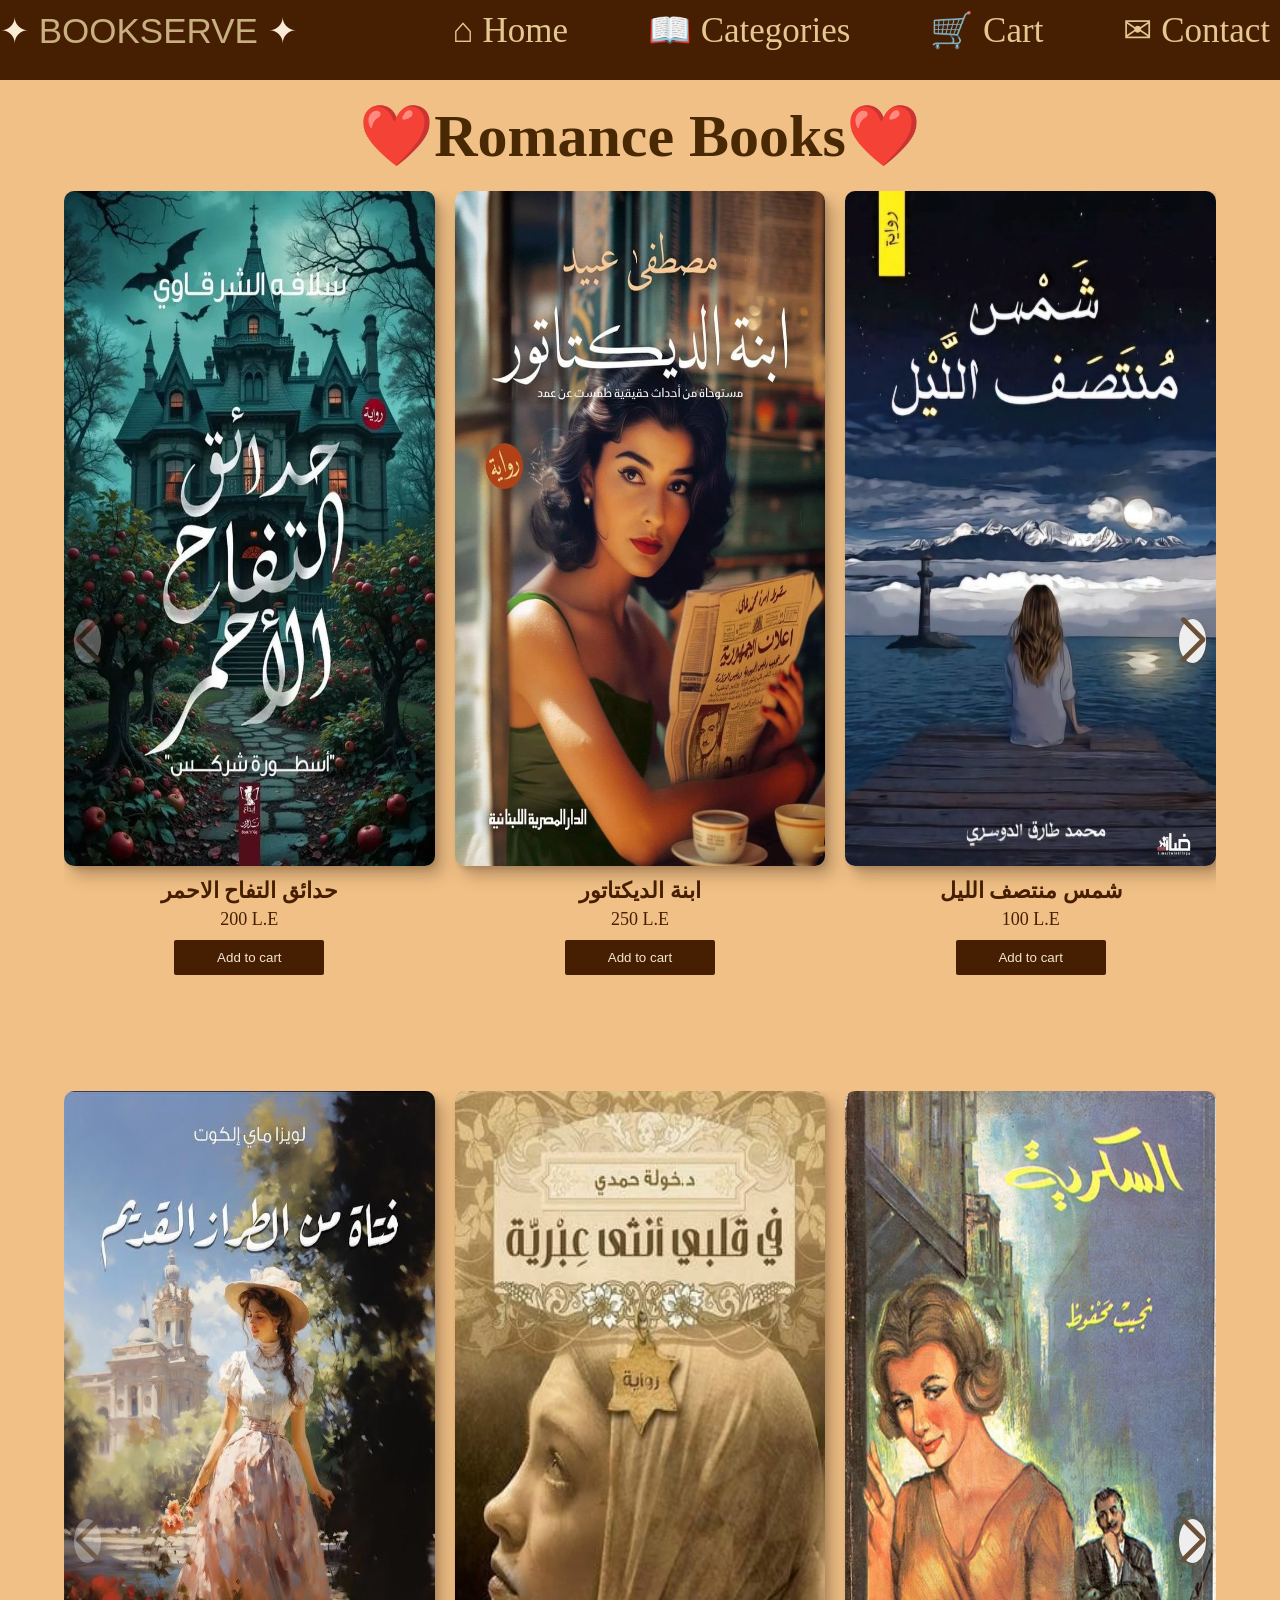
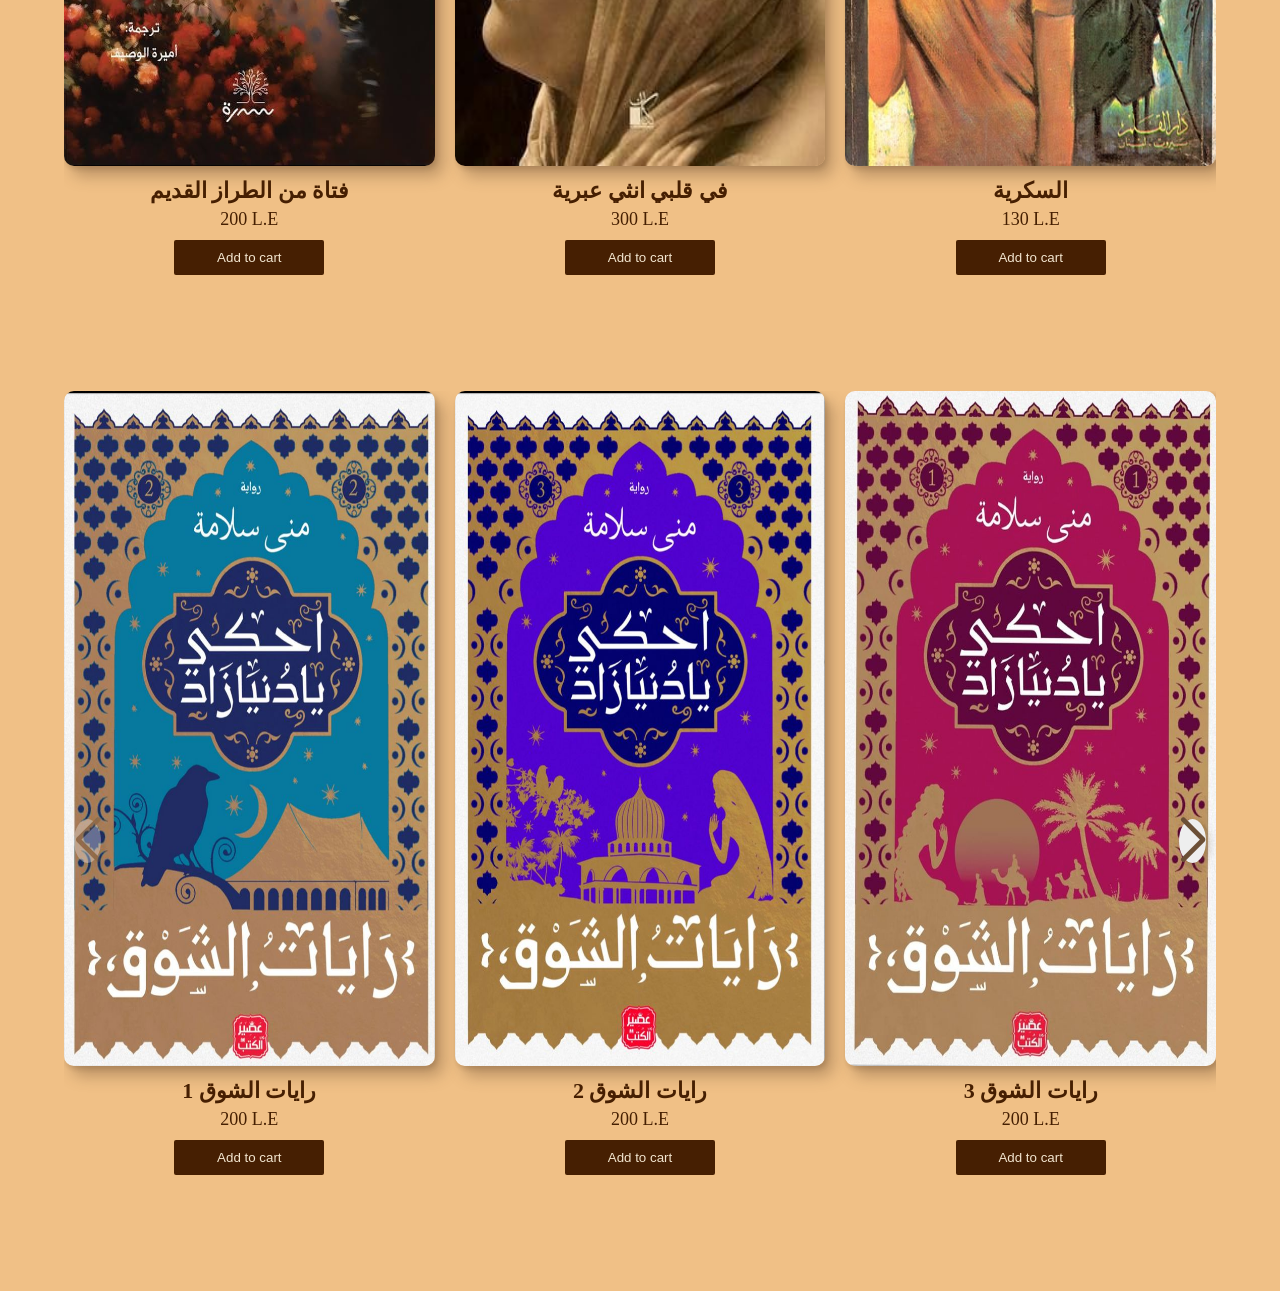
<file: romance/rom.html>
<html lang="en">
<head>
    <meta charset="UTF-8">
    <meta name="viewport" content="width=device-width, initial-scale=1.0">
    <title>Romance books</title>
    <link rel="stylesheet" href="../style.css">
     <link rel="stylesheet"
      href="https://cdn.jsdelivr.net/npm/swiper@11/swiper-bundle.min.css">
</head>
<body>
    <header>
        <div id="navBar">
            <nav>
                <div class="logo">
                    <span>✦</span>
                    BOOKSERVE
                    <span>✦</span>
                </div>
                <ul>
                    <li>
                        <a href="../home/home.html">
                            <span class="icon">⌂</span>
                            Home
                        </a>
                    </li>

                    <li>
                        <a href="../categories/cat.html">
                            <span class="icon">📖</span>
                            Categories
                        </a>
                    </li>

                    <li>
                        <a href="#contact">
                           <span class="icon" id="cartButton">🛒</span>
                            Cart
                        </a>
                    </li>

                    <li>
                        <a href="../contact/contact.html">
                            <span class="icon">✉</span>
                            Contact
                        </a>
                    </li>
                </ul>
            </nav>
        </div>
                             <!-- hidden sidecart --> 
                 <div class="cart-sidebar" id="cartSidebar">
    <div class="cart-header">
        <h2>your cart</h2>
        <button id="closeCart">X</button>
    </div>

    <div class="cart-items" id="cartItems">
        <!-- the books will appear here -->
    </div>
  <div class="cart-footer">

    <h3>Total: <span id="cartTotal">0</span> L.E</h3>

    <button id="clearCart">Clear Cart</button>

</div>
 </div>
        <!--  -->
        <h2 class="hh">❤️Romance Books❤️ </h2>
<div class="swiper swiper1">

    <div class="swiper-wrapper">

        <div class="swiper-slide category-card">
            <img src="imgrom/1.jpeg" alt="Romance">
            <h2>حدائق التفاح الاحمر</h2>
            <p>200 L.E</p>
            <button class="add-to-cart"
                data-id="38"
                data-name="حدائق التفاح الاحمر"
                data-price="200"
                data-image="imgrom/1.jpeg">Add to cart</button>
        </div>

        <div class="swiper-slide category-card">
            <img src="imgrom/2.jpeg" alt="Romance">
            <h2>ابنة الديكتاتور</h2>
            <p>250 L.E</p>
            <button class="add-to-cart"
                data-id="39"
                data-name="ابنة الديكتاتور"
                data-price="250"
                data-image="imgrom/2.jpeg">Add to cart</button>
        </div>

        <div class="swiper-slide category-card">
            <img src="imgrom/3.jpeg" alt="Romance">
            <h2>شمس منتصف الليل</h2>
            <p>100 L.E</p>
            <button class="add-to-cart"
                data-id="40"
                data-name="شمس منتصف الليل"
                data-price="100"
                data-image="imgrom/3.jpeg">Add to cart</button>
        </div>

        <div class="swiper-slide category-card">
            <img src="imgrom/4.jpeg" alt="Romance">
            <h2>ياسمين ابيض</h2>
            <p>210 L.E</p>
            <button class="add-to-cart"
                data-id="41"
                data-name="ياسمين ابيض"
                data-price="210"
                data-image="imgrom/4.jpeg">Add to cart</button>
        </div>

        <div class="swiper-slide category-card">
            <img src="imgrom/5.jpeg" alt="Romance">
            <h2>ياسمين العوده</h2>
            <p>370 L.E</p>
            <button class="add-to-cart"
                data-id="42"
                data-name="ياسمين العوده"
                data-price="370"
                data-image="imgrom/5.jpeg">Add to cart</button>
        </div>

        <div class="swiper-slide category-card">
            <img src="imgrom/6.jpeg" alt="Romance">
            <h2>سماء بلا ضياء</h2>
            <p>150 L.E</p>
            <button class="add-to-cart"
                data-id="43"
                data-name="سماء بلا ضياء"
                data-price="150"
                data-image="imgrom/6.jpeg">Add to cart</button>
        </div>

    </div>

    <div class="swiper-button-next next1"></div>
    <div class="swiper-button-prev prev1"></div>

</div>


<!-- swiper 2 -->

<div class="swiper swiper2">

    <div class="swiper-wrapper">

        <div class="swiper-slide category-card">
            <img src="imgrom/7.jpeg" alt="Romance">
            <h2>فتاة من الطراز القديم</h2>
            <p>200 L.E</p>
            <button class="add-to-cart"
                data-id="44"
                data-name="فتاة من الطراز القديم"
                data-price="200"
                data-image="imgrom/7.jpeg">Add to cart</button>
        </div>

        <div class="swiper-slide category-card">
            <img src="imgrom/8.jpeg" alt="Romance">
            <h2>في قلبي انثي عبرية</h2>
            <p>300 L.E</p>
            <button class="add-to-cart"
                data-id="45"
                data-name="في قلبي انثي عبرية"
                data-price="300"
                data-image="imgrom/8.jpeg">Add to cart</button>
        </div>

        <div class="swiper-slide category-card">
            <img src="imgrom/9.jpeg" alt="Romance">
            <h2>السكرية</h2>
            <p>130 L.E</p>
            <button class="add-to-cart"
                data-id="46"
                data-name="السكرية"
                data-price="130"
                data-image="imgrom/9.jpeg">Add to cart</button>
        </div>

        <div class="swiper-slide category-card">
            <img src="imgrom/10.jpeg" alt="Romance">
            <h2>الليالي البيضاء</h2>
            <p>90 L.E</p>
            <button class="add-to-cart"
                data-id="47"
                data-name="الليالي البيضاء"
                data-price="90"
                data-image="imgrom/10.jpeg">Add to cart</button>
        </div>

        <div class="swiper-slide category-card">
            <img src="imgrom/11.jpeg" alt="Romance">
            <h2>الف ليلة و ليلة</h2>
            <p>370 L.E</p>
            <button class="add-to-cart"
                data-id="48"
                data-name="الف ليلة و ليلة"
                data-price="370"
                data-image="imgrom/11.jpeg">Add to cart</button>
        </div>

        <div class="swiper-slide category-card">
            <img src="imgrom/12.jpeg" alt="Romance">
            <h2>هيبتا</h2>
            <p>150 L.E</p>
            <button class="add-to-cart"
                data-id="49"
                data-name="هيبتا"
                data-price="150"
                data-image="imgrom/12.jpeg">Add to cart</button>
        </div>

    </div>

    <div class="swiper-button-next next2"></div>
    <div class="swiper-button-prev prev2"></div>

</div>


<!-- swiper 3 -->

<div class="swiper swiper3">

    <div class="swiper-wrapper">

        <div class="swiper-slide category-card">
            <img src="imgrom/13.jpeg" alt="Romance">
            <h2>رايات الشوق 1</h2>
            <p>200 L.E</p>
            <button class="add-to-cart"
                data-id="50"
                data-name="رايات الشوق 1"
                data-price="200"
                data-image="imgrom/13.jpeg">Add to cart</button>
        </div>

        <div class="swiper-slide category-card">
            <img src="imgrom/14.jpeg" alt="Romance">
            <h2>رايات الشوق 2</h2>
            <p>200 L.E</p>
            <button class="add-to-cart"
                data-id="51"
                data-name="رايات الشوق 2"
                data-price="200"
                data-image="imgrom/14.jpeg">Add to cart</button>
        </div>

        <div class="swiper-slide category-card">
            <img src="imgrom/15.jpeg" alt="Romance">
            <h2>رايات الشوق 3</h2>
            <p>200 L.E</p>
            <button class="add-to-cart"
                data-id="52"
                data-name="رايات الشوق 3"
                data-price="200"
                data-image="imgrom/15.jpeg">Add to cart</button>
        </div>

        <div class="swiper-slide category-card">
            <img src="imgrom/16.jpeg" alt="Romance">
            <h2>لا أنام</h2>
            <p>400 L.E</p>
            <button class="add-to-cart"
                data-id="53"
                data-name="لا أنام"
                data-price="400"
                data-image="imgrom/16.jpeg">Add to cart</button>
        </div>

        <div class="swiper-slide category-card">
            <img src="imgrom/17.jpeg" alt="Romance">
            <h2>روبي زهرة البانسيون</h2>
            <p>470 L.E</p>
            <button class="add-to-cart"
                data-id="54"
                data-name="روبي زهرة البانسيون"
                data-price="470"
                data-image="imgrom/17.jpeg">Add to cart</button>
        </div>

        <div class="swiper-slide category-card">
            <img src="imgrom/18.jpeg" alt="Romance">
            <h2>غصون البندق</h2>
            <p>250 L.E</p>
            <button class="add-to-cart"
                data-id="55"
                data-name="غصون البندق"
                data-price="250"
                data-image="imgrom/18.jpeg">Add to cart</button>
        </div>

    </div>

    <div class="swiper-button-next next3"></div>
    <div class="swiper-button-prev prev3"></div>

</div>
        
    <script src="https://cdn.jsdelivr.net/npm/swiper@11/swiper-bundle.min.js"></script>
<script src="../all.js"></script>
</body>
</html>
</file>
<file: home/home.css>
*{
    margin: 0;
    padding: 0;
    box-sizing: border-box;
}

body{
    font-family: 'Cormorant Garamond', serif;
    
}
.p{
    font-family: 'Playfair Display', serif;
}
header {
    height: 100vh;
    background: url('../imghome/home.jpeg') center center/cover no-repeat;
    position: relative;
    z-index: 0;
    
}
ul{
    list-style: none;
    display: flex;
    flex-direction: row;
    justify-content: center;
    align-items: center;
    margin: -30px;

}
a{
    text-decoration: none;
    color: rgb(228, 199, 145);
    font-size: 35px;
    transition: 0.3s;
    position: relative;
}
a::after{
    content: "";
    position: absolute;
    left: 0;
    bottom: -5px;
    width: 0;
    height: 2px;
    background-color:  rgb(201, 176, 130);
    transition: 0.3s ease;
}
a:hover::after{
    width: 100%;
}

nav{
    display: flex;
    justify-content: space-between;
    align-items: center;
 position: fixed;
 top: 0;
 z-index: 100;
 background-color: #461f02;
 width: 100%;
 box-shadow: 0 2px 10px rgba(0,0, 0, 0.05);
   
}
#navBar{
    background-color:#461f02;
    height: 80px;

}
 #navBar li{
  padding: 40px;
    
}
.logo{
    color:rgb(201, 176, 130) ;
    font-size: 35px;
    font-family:Impact, Haettenschweiler, 'Arial Narrow Bold', sans-serif;
}
.logo span{
    color: antiquewhite;
}

 h1{
    font-size: 100px;
    font-weight: 600;
    color:rgba(250, 219, 163, 0.888) ;
    font-family:'Franklin Gothic Medium', 'Arial Narrow', Arial, sans-serif;
    text-align: center;
    margin: 23px;
}
.content{
    display: flex;
    flex-direction: column;
    justify-content: center;
    align-items: center;
}
.content h2{
    font-size: 35px;
    color: rgb(238, 213, 149); 
    margin: 10px;
    font-family: 'Lucida Sans', 'Lucida Sans Regular', 'Lucida Grande', 'Lucida Sans Unicode', Geneva, Verdana, sans-serif;
}
.content p{
font-size: 30px;
color: rgb(252, 224, 152);
line-height: 1.8;
text-align: center;
}
/*  */
.conten{
  width: 85%;
  min-height: 350px;
  position: relative;
  z-index: 10;
  margin: 0 auto;
  transform: translateY(-120px);
  padding: 25px 30px;
  display: flex;
  justify-content: space-around;
  align-items: center;
  flex-wrap: wrap;
  gap: 25px;
  border-radius: 5px;
  background-color: rgb(249, 240, 223);

}
.conten h2{
    width: 100%;
    font-size: 32px;
    color: #461f02;
    text-align: center;
}
.conten-books{
    width: 15%;
display: flex;
flex-direction: column;
align-items: center;
gap: 8px;
}
.conten-books img{
    width: 150px;
    height: 220px;
    object-fit: cover;
    border-radius: 5px;
}
.conten-books p{
    color: #461f02;
    font-size: 18px;
}
/*  media query for resbonsive blah blah blah */




@media (max-width: 768px) {

   

    #navBar {
        height: auto;
        padding: 15px 10px;
    }

    nav {
        flex-direction: column;
        gap: 15px;
    }

    .logo {
        font-size: 25px;
    }

    ul {
        margin: 0;
        gap: 10px;
        flex-wrap: wrap;
    }

    #navBar li {
        padding: 5px;
    }

    a {
        font-size: 18px;
    }


    

    h1 {
        font-size: 55px;
        margin: 40px 10px 20px;
    }

    .content h2 {
        font-size: 22px;
    }

    .content p {
        font-size: 17px;
        line-height: 1.7;
        padding: 0 15px;
    }


    

    .conten {
        width: 95%;
        transform: translateY(-60px);
        padding: 20px 10px;
        gap: 20px 10px;
    }

    .conten h2 {
        font-size: 25px;
    }

    .conten-books {
        width: 45%;
    }

    .conten-books img {
        width: 120px;
        height: 180px;
    }

    .conten-books p {
        font-size: 15px;
        text-align: center;
    }
}
/* media for big phones */

@media (min-width: 768px) and (max-width: 1024px) {

    #navBar {
        height: 75px;
    }

    nav {
        padding: 0 20px;
    }

    .logo {
        font-size: 25px;
    }

    ul {
        margin: 0;
        gap: 10px;
    }

    #navBar li {
        padding: 15px;
    }

    a {
        font-size: 22px;
    }

    header {
        height: 750px;
    }

    h1 {
        font-size: 70px;
        margin: 60px 20px 20px;
    }

    .content h2 {
        font-size: 28px;
    }

    .content p {
        font-size: 22px;
        line-height: 1.7;
        padding: 0 30px;
    }

    .conten {
        width: 90%;
        transform: translateY(-80px);
        gap: 30px;
    }

    .conten-books {
        width: 25%;
    }

    .conten-books img {
        width: 140px;
        height: 205px;
    }

    .conten-books p {
        font-size: 17px;
        text-align: center;
    }
}
</file>
<file: categories/cat.css>
*{
    margin: 0;
    padding: 0;
    box-sizing: border-box;
}

body{
    font-family: 'Cormorant Garamond', serif;
    background-color: rgb(240, 192, 134);
    
}
.p{
    font-family: 'Playfair Display', serif;
}
ul{
    list-style: none;
    display: flex;
    flex-direction: row;
    justify-content: center;
    align-items: center;
    margin: -30px;

}
a{
    text-decoration: none;
    color: rgb(228, 199, 145);
    font-size: 35px;
    transition: 0.3s;
    position: relative;
}
a::after{
    content: "";
    position: absolute;
    left: 0;
    bottom: -5px;
    width: 0;
    height: 2px;
    background-color:  rgb(201, 176, 130);
    transition: 0.3s ease;
}
a:hover::after{
    width: 100%;
}

nav{
    display: flex;
    justify-content: space-between;
    align-items: center;
   
}
#navBar{
    background-color:#461f02;
    height: 80px;
}
 #navBar li{
  padding: 40px;
    
}
.logo{
    color:rgb(201, 176, 130) ;
    font-size: 35px;
    font-family:Impact, Haettenschweiler, 'Arial Narrow Bold', sans-serif;
}
.logo span{
    color: antiquewhite;
}
 
header h2{
    margin: 20px;
font-size: 60px;
color: rgb(72, 41, 3);
font-family: cursive;
text-align: center;
}
/* categories */
.cat-cat{
    position: relative;
    width: 300px;
}
.cat-cat img{
    width: 100%;
    height: 450px;
    border-radius: 15px;
    display: block;
    transition: 0.3s;
}
.cat-cat img:hover {
    box-shadow: 0 0 0 2px rgba(120, 80, 40, 0.2);
    transform: translateY(-3px) scale(1.02);
    
}
.text{
    position: absolute;
    top: 70%;
    left: 50%;
    transform: translate(-50% , -50%);
    color: rgb(250, 249, 247);
    text-align: center;
    font-size: 30px;
}
.cat-books{
    margin-top: 100px;
    margin-right:50px ;
    width: 100%;
    height: 350px;
    display: flex;
    flex-direction: row;
    justify-content: space-around;
    align-items: center;
}
/* media quary  */


@media (max-width: 768px) {

   

    #navBar {
        height: auto;
        padding: 15px 10px;
    }

    nav {
        flex-direction: column;
        gap: 15px;
    }

    .logo {
        font-size: 25px;
    }

    ul {
        margin: 0;
        gap: 10px;
        flex-wrap: wrap;
    }

    #navBar li {
        padding: 5px;
    }

    a {
        font-size: 18px;
    }


    

    header h2 {
        font-size: 40px;
        margin: 25px 10px;
    }


    

    .cat-books {
        width: 100%;
        height: auto;
        margin: 40px 0;
        padding: 0 20px;

        display: flex;
        flex-direction: column;
        align-items: center;
        gap: 30px;
    }

    .cat-cat {
        width: 85%;
        max-width: 300px;
    }

    .cat-cat img {
        width: 100%;
        height: 400px;
    }

    .text {
        width: 90%;
        font-size: 22px;
    }
}
/* large */
/* media for big phones */

@media (min-width: 768px) and (max-width: 1024px) {

    #navBar {
        height: 75px;
    }

    nav {
        padding: 0 20px;
    }

    .logo {
        font-size: 25px;
    }

    ul {
        margin: 0;
        gap: 10px;
    }

    #navBar li {
        padding: 15px;
    }

    a {
        font-size: 22px;
    }

    header {
        height: 750px;
    }
     .cat-books {
        width: 100%;
        height: auto;
        margin: 40px 0;
        padding: 0 20px;

        display: flex;
        flex-direction: row;
        align-items: center;
        gap: 30px;
        flex-wrap: wrap;
    }
}
</file>
<file: style.css>
*{
    margin: 0;
    padding: 0;
    box-sizing: border-box;
}

body{
    font-family: 'Cormorant Garamond', serif;
    background-color: rgb(240, 192, 134);
    
}
.p{
    font-family: 'Playfair Display', serif;
}
ul{
    list-style: none;
    display: flex;
    flex-direction: row;
    justify-content: center;
    align-items: center;
    margin: -30px;

}
a{
    text-decoration: none;
    color: rgb(228, 199, 145);
    font-size: 35px;
    transition: 0.3s;
    position: relative;
}
a::after{
    content: "";
    position: absolute;
    left: 0;
    bottom: -5px;
    width: 0;
    height: 2px;
    background-color:  rgb(201, 176, 130);
    transition: 0.3s ease;
}
a:hover::after{
    width: 100%;
}

nav{
    display: flex;
    justify-content: space-between;
    align-items: center;
   
}
#navBar{
    background-color:#461f02;
    height: 80px;
}
 #navBar li{
  padding: 40px;
    
}
.logo{
    color:rgb(201, 176, 130) ;
    font-size: 35px;
    font-family:Impact, Haettenschweiler, 'Arial Narrow Bold', sans-serif;
}
.logo span{
    color: antiquewhite;
}
/* cart sidebar */
 .cart-sidebar{
    position: fixed;
    top: 0;
    right: -400px;
    width: 400px;
    height: 100vh;
    background-color: #461f02;
    z-index: 9999;
    transition: 0.4s ease;
    padding: 20px;
    box-sizing: border-box;
 }
 .cart-sidebar.active{
    right: 0;
 }
 .cart-header{
    display: flex;
    justify-content: space-between;
    align-items: center;
 }
 .cart-header h2{
    font-size: 40px;
    color: #eee;

 }
 #closeCart{
    background: none;
    border: none;
    color: #eee;
    font-size: 30px;
    cursor: pointer;
 }
 .cart-items{
    height: 70vh;
 display: flex;
 flex-direction: column;
 gap:15px ;
 overflow-y: auto;
 }
.cart-item {
    width: 90%;
    display: flex;
    align-items: center;
    gap: 15px;
    box-sizing: border-box;
    padding: 10px;
}

.cart-item img {
    width: 70px;
    height: 90px;
    object-fit: cover;
    flex-shrink: 0;
}
.cart-info{
    display: flex;
    flex-direction: column;
    gap: 5px;
    color: #eee;
}
.cart-info h3 {
    font-size: 16px;
    margin: 0;
    color: #eee;
}

.cart-info p {
    margin: 0;
    font-size: 14px;
    color: #eee;
}
 .cart-footer h3{
      font-size: 25px;
    color: #eee;
    text-align: center;
 }
 .remove-btn {
    background: transparent;
    color: #7a5c45;
    border: 1px solid #7a5c45;
    padding: 7px 16px;
    border-radius: 20px;
    cursor: pointer;
    font-size: 13px;
    font-weight: bold;
    transition: all 0.3s ease;
}

.remove-btn:hover {
    background: #7a5c45;
    color: white;
    transform: translateY(-2px);
    box-shadow: 0 4px 10px rgba(0, 0, 0, 0.15);
}
/*  */
.quantity {
    display: flex;
    align-items: center;
    gap: 12px;
    margin: 10px 0;
}

.quantity button {
    width: 28px;
    height: 28px;
    border: none;
    border-radius: 50%;
    background: #7a5c45;
    color: white;
    cursor: pointer;
    font-size: 18px;
    transition: 0.3s;
}

.quantity button:hover {
    transform: scale(1.1);
}

.quantity span {
    font-size: 16px;
    font-weight: bold;
    min-width: 20px;
    text-align: center;
}

#clearCart {
    background: transparent;
    color: #7a5c45;
    border: 1px solid #7a5c45;
    padding: 8px 18px;
    border-radius: 20px;
    cursor: pointer;
    transition: 0.3s;
}

#clearCart:hover {
    background: #7a5c45;
    color: white;
}
/*  */
.hh{
    
    margin: 20px;
font-size: 60px;
color: rgb(72, 41, 3);
font-family: cursive;
text-align: center;
}

/* swiper */
.swiper {
    width: 90%;

    padding: 30px 50px;
}

.category-card {
    display: flex;
    flex-direction: column;
    align-items: center;
    justify-content: center;
    text-align: center;
    width: 100%;
    height: 100%;
}

.category-card img {
    width: 100%;
    height: 75%;
    display: block;
    box-shadow:
        8px 10px 15px rgba(92, 64, 40, 0.35),
        2px 3px 5px rgba(92, 64, 40, 0.2);
    border-radius: 10px;
      transition: 0.4s ease;
}


.category-card img:hover {
    transform: scale(1.05);
  
    border-radius: 18px;


}

.category-card h2 {
    margin-top: 12px;
    margin-bottom: 5px;
    color: #461f02;
    font-size: 22px;
}

.category-card p {
    margin: 5px 0 10px;
    color: #461f02;
    font-size: 18px;
}

.category-card button {
    padding: 10px 15px;
    border: none;
    background-color: #461f02;
    color: #f3e6d0;
    cursor: pointer;
    width: 150px;
    border-radius: 2px;
}
.category-card button:hover{
color: #461f02;
background-color: #f3e6d0;
}
.swiper-button-next,
.swiper-button-prev {
    color: #6b4f36 !important;
    background-color: #eee !important;
    border-radius: 50%;
    box-shadow: 3px 4px 8px rgba(92, 64, 40, 0.25);
    transition: 0.3s ease;
    opacity: 1;
}
.swiper-button-next::after,
.swiper-button-prev::after {
    font-size: 18px;
    font-weight: bold;
}
.swiper-button-next:hover,
.swiper-button-prev:hover {
    background-color: #6b4f36;
    color: white;
    transform: scale(1.05);
}
/* media quary */


@media (max-width: 768px) {

    

    #navBar {
        height: auto;
        padding: 15px 10px;
    }

    nav {
        flex-direction: column;
        gap: 15px;
    }

    .logo {
        font-size: 25px;
    }

    ul {
        margin: 0;
        gap: 10px;
        flex-wrap: wrap;
    }

    #navBar li {
        padding: 5px;
    }

    a {
        font-size: 18px;
    }


    

    .hh {
        font-size: 38px;
        margin: 25px 10px;
    }




    .swiper {
        width: 100%;
        padding: 20px 40px;
    }

    .category-card img {
        width: 100%;
        height: 330px;
        object-fit: cover;
    }

    .category-card h2 {
        font-size: 20px;
        margin-top: 10px;
    }

    .category-card p {
        font-size: 16px;
    }

    .category-card button {
        width: 130px;
        padding: 8px 10px;
        font-size: 14px;
    }




    .swiper-button-next,
    .swiper-button-prev {
        width: 32px;
        height: 32px;
    }

    .swiper-button-next::after,
    .swiper-button-prev::after {
        font-size: 14px;
    }


   

    .cart-sidebar {
        width: 65%;
        right: -85%;
        padding: 15px;
    }

    .cart-header h2 {
        font-size: 28px;
    }

    #closeCart {
        font-size: 24px;
    }

    .cart-items {
        height: 70vh;
        gap: 10px;
    }

    .cart-item {
        width: 100%;
        gap: 10px;
        padding: 8px;
    }

    .cart-item img {
        width: 55px;
        height: 75px;
    }

    .cart-info h3 {
        font-size: 14px;
    }

    .cart-info p {
        font-size: 13px;
    }

    .quantity {
        gap: 8px;
        margin: 7px 0;
    }

    .quantity button {
        width: 25px;
        height: 25px;
        font-size: 16px;
    }

    .remove-btn {
        padding: 5px 10px;
        font-size: 11px;
    }

    .cart-footer h3 {
        font-size: 20px;
    }

    #clearCart {
        padding: 7px 14px;
        font-size: 13px;
    }
}
/* for big phones */
@media (min-width: 769px) and (max-width: 1100px) {



    #navBar {
        height: 100px;
        padding: 0 15px;
    }

    nav {
        flex-direction: row;
        height: 80px;
    }

    .logo {
        font-size: 27px;
    }

    ul {
        margin: 0;
        gap: 5px;
        flex-wrap: nowrap;
    }

    #navBar li {
        padding: 10px;
    }

    a {
        font-size: 22px;
    }


    

    .hh {
        font-size: 48px;
        margin: 25px 10px;
    }


    
/* Swiper */

.swiper {
    width: 95%;
    height: 450px;
    padding: 10px 45px;
    margin: 0 auto;
}

.category-card {
    height: 100%;
}

.category-card img {
    width: 100%;
    height: 300px;
    object-fit: cover;
}

.category-card h2 {
    font-size: 20px;
    margin-top: 8px;
    margin-bottom: 3px;
}

.category-card p {
    font-size: 16px;
    margin: 3px 0 7px;
}

.category-card button {
    width: 140px;
    padding: 8px 10px;
}


    

    .cart-sidebar {
        width: 320px;
        right: -320px;
    }

    .cart-sidebar.active {
        right: 0;
    }
}
</file>
